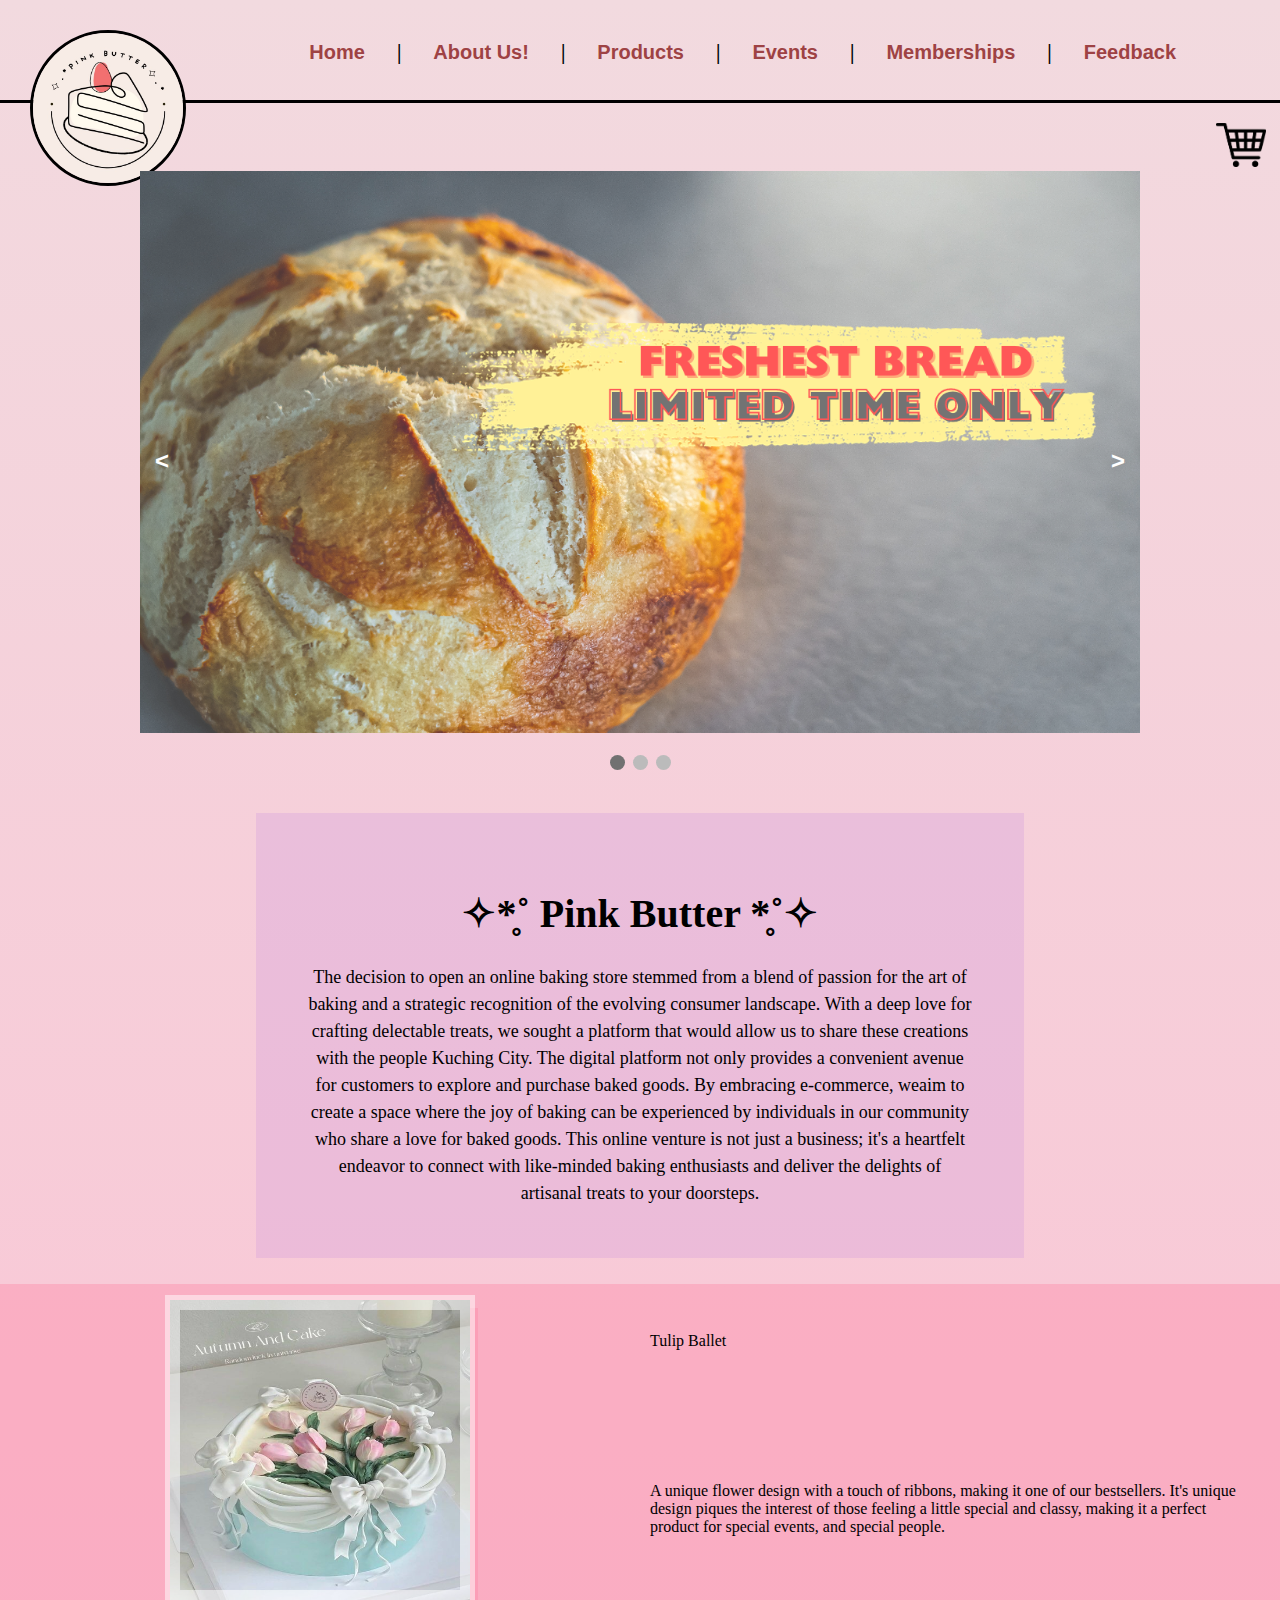
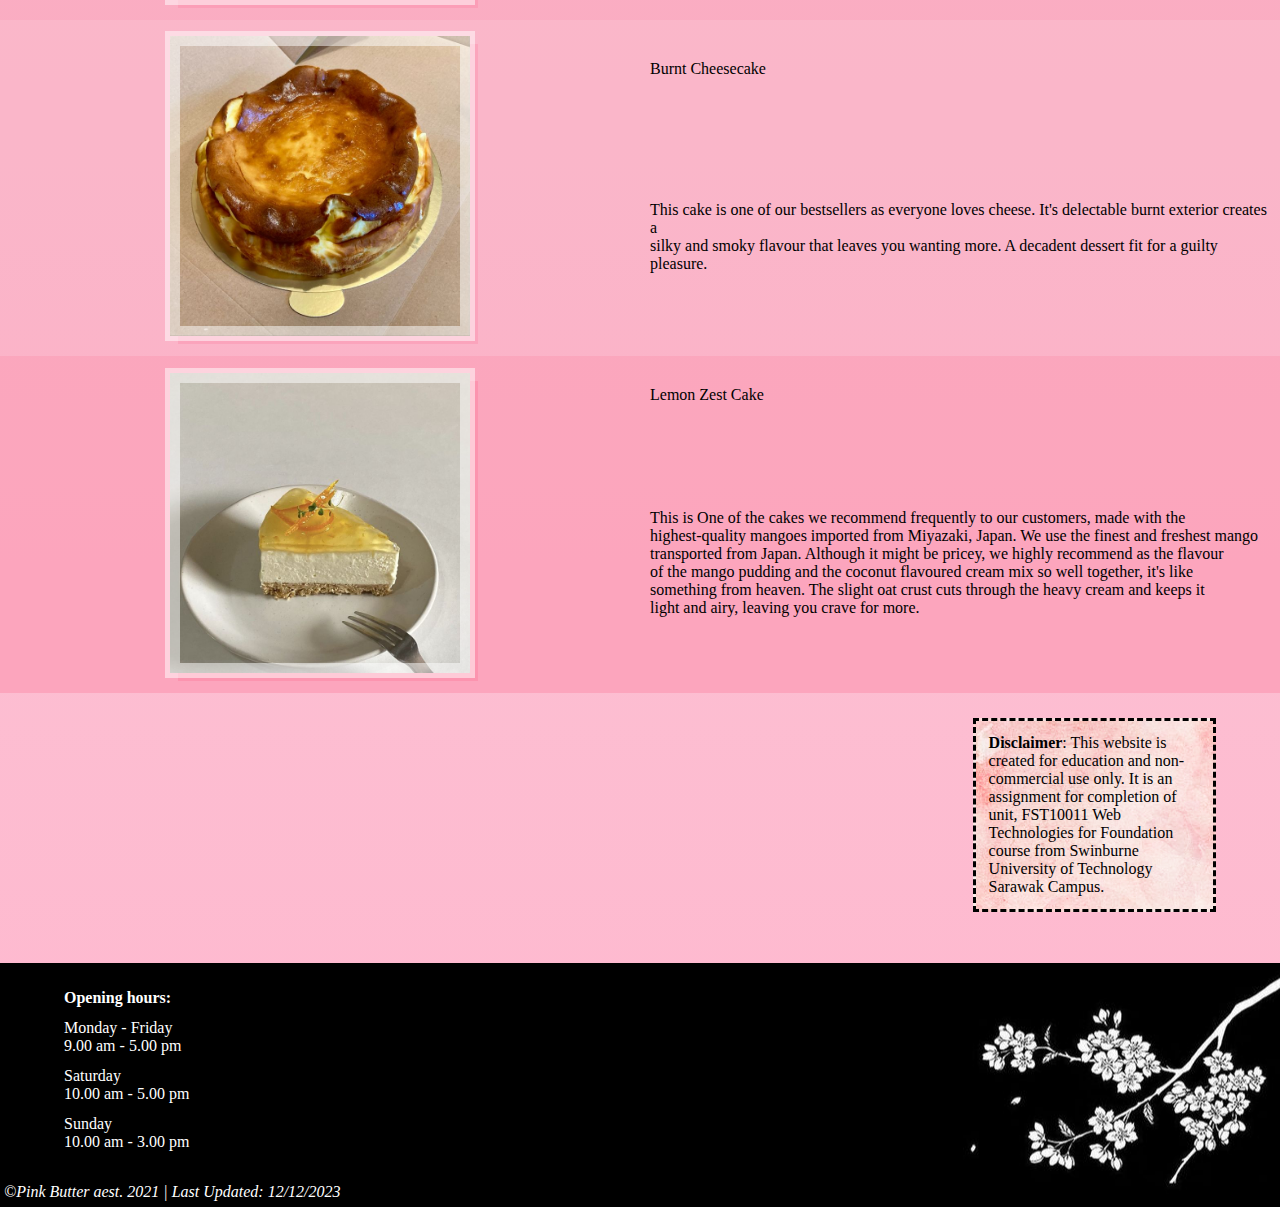
<file: index.html>
<!DOCTYPE html>
<html lang="en">

<head>
	<title>Home - Pink Butter</title>
	<meta charset="utf-8">
	<meta name="author" content="Daniel Sie, Michael Wong, Clarice Shim, Crystal Ong">
	<meta name="description" content="Pink Butter">
	<meta name="keywords" content="Pink, Butter">
	
	<link rel="stylesheet" type="text/css" href="style.css">
</head>

<!--Start of Body-->
<body>
	<!--Start of Header-->
	<header>
		<div class="container">
			<img src="images/logo.jpeg" alt="Pink Butter" title="Pink Butter">
			<!--Start of Navbar-->
			<nav class="navbar">
				<ul class="navlinks">
					<li class="navlink"><a href="index.html" target="_self">Home</a></li>
					<li>|</li>
					<li class="navlink menu"><a href=" " target="_self">About Us!</a>
					<ul class="dropdown">
						<li><a href="aboutus.html" target="_self">OUR STORY</a></li>
						<li><a href="pinkcontact.html" target="_self">LOCATION</a></li>
						<li><a href="careers.html" target="_self">CAREERS</a></li>
					</ul>
					</li>
					<li>|</li>
					<li class="navlink menu"><a href=" " target="_self">Products</a>
					<ul class="dropdown">
						<li><a href="BAKERY_COLLECTION.html" target="_self">BAKERY COLLECTIONS</a></li>
						<li><a href="CAKE_COLLECTION.html" target="_self">CAKES COLLECTIONS</a></li>
						<li><a href="PASTRIES_COLLECTION.html" target="_self">PATISSERIE COLLECTIONS</a></li>
						<li><a href="DRINKS_COLLECTION.html" target="_self">DRINKS COLLECTIONS</a></li>
					</ul>
					</li>
					<li>|</li>
					<li class="navlink"><a href="news_and_events.html" target="_self">Events</a></li>
					<li>|</li>
                    <li class="navlink"><a href="membership.html" target="_self">Memberships</a></li>
					<li>|</li>
					<li class="navlink"><a href="feedback.html" target="_self">Feedback</a></li>
				</ul>
			</nav>
			<!--End of Navbar-->
		</div>
	</header>
	<!--End of Header-->
	
	<!--Start of Article-->
	<article>
		<a href="order.html" target="_self"><img class="cart" src="images/cart.png" alt="order"></a>
		<!--Start of Slideshow-->
	
		<!-- These images were taken from https://www.canva.com/ -->

		<div class="index_slideshow_container">
			<div class="mySlides fade">
			  	<img class="index_posters" src="images/poster1.png" alt="poster1">
			</div>
			<div class="mySlides fade">
			  	<img class="index_posters" src="images/poster2.png" alt="poster2">
			</div>
			<div class="mySlides fade">
				<img class="index_posters" src="images/poster3.png" alt="poster3">
			</div>

			<a class="index_prev" onclick="plusSlides(-1)">&lt;</a>
			<a class="index_next" onclick="plusSlides(1)">&gt;</a>
		</div>
		<br>
			
		<div style="text-align:center">
			<span class="index_dot" onclick="currentSlide(1)"></span> 
			<span class="index_dot" onclick="currentSlide(2)"></span> 
			<span class="index_dot" onclick="currentSlide(3)"></span> 
		</div>
		<!--End of Slideshow-->
		<div class="index_purpose">
		<h1 class="index_h1">✧*̥˚ Pink Butter *̥˚✧</h1>
		<p>
			The decision to open an online baking store stemmed from a blend of passion for the art of baking 
			and a strategic recognition of the evolving consumer landscape. With a deep love for crafting delectable treats, 
			we sought a platform that would allow us to share these creations with the people Kuching City. The digital 
			platform not only provides a convenient avenue for customers to explore and purchase baked goods. By embracing e-commerce, weaim to 
			create a space where the joy of baking can be experienced by individuals in our community who share a love for baked goods. This online 
			venture is not just a business; it's a heartfelt endeavor to connect with like-minded baking enthusiasts and deliver the delights of 
			artisanal treats to your doorsteps.
		</p>
		</div>
		<!--Start of Recommended Foods-->
		<!-- These images were taken from https://www.pinterest.com/ -->

		<table class="index_table">
			<tr class="index_tr1">
				<td rowspan="2">
					<img class="index_img1" src="images/flower_cake.jpeg" alt="Product_index#1" width="300" height="300">
				</td>
				<td class="index_name">Tulip Ballet</td>
			</tr>
			<tr class="index_tr1">
				<td class="index_desc">A unique flower design with a touch of ribbons, making it one of our bestsellers. It's unique <br>design piques the interest of those feeling a little special and classy, making it a perfect <br>product for special events, and special people.</td>
			</tr>
			<tr class="index_tr2">
				<td rowspan="2">			
					<img class="index_img2" src="images/burnt_cheesecake.jpeg" alt="Product_index#2" width="300" height="300">
				</td>
				<td class="index_name">Burnt Cheesecake</td>
			</tr>
			<tr class="index_tr2">
				<td class="index_desc">This cake is one of our bestsellers as everyone loves cheese. It's delectable burnt exterior creates a <br>silky and smoky flavour that leaves you wanting more. A decadent dessert fit for a guilty pleasure.</td>
			</tr>
			<tr class="index_tr3">
				<td rowspan="2">
					<img class="index_img3" src="images/manga_cake.jpeg" alt="Product_index#3" width="300" height="300">
				</td>
				<td class="index_name">Lemon Zest Cake</td>
			</tr>
			<tr class="index_tr3">
				<td class="index_desc">This is One of the cakes we recommend frequently to our customers, made with the <br>highest-quality mangoes imported from Miyazaki, Japan. We use the finest and freshest mango <br>transported from Japan. Although it might be pricey, we highly recommend as the flavour <br>of the mango pudding and the coconut flavoured cream mix so well together, it's like <br>something from heaven. The slight oat crust cuts through the heavy cream and keeps it <br>light and airy, leaving you crave for more.</td>
			</tr>
		</table>
		<!--End of Recommended Foods-->
		<p class="index_disclaimer"><span class="index_dis">Disclaimer</span>: This website is created for education and non-commercial use only. It is an assignment for completion of unit, FST10011 Web Technologies for Foundation course from Swinburne University of Technology Sarawak Campus.</p>
		
	</article>
	<!--End of Article-->
	
	<!--Start of Footer-->
	<footer>
		<p class="time"><strong>Opening hours:</strong></p>
		<p class="day">Monday - Friday</p>
		<p class="time">9.00 am - 5.00 pm</p>
		<p class="day">Saturday</p>
		<p class="time">10.00 am - 5.00 pm</p>
		<p class="day">Sunday</p>
		<p class="time">10.00 am - 3.00 pm</p>
		<address><a href="aboutus.html">&copy;Pink Butter</a> aest. 2021 | Last Updated: 12/12/2023</address>
		<button onclick="topFunction()" id="myBtn" title="Go to top">🔝</button>
	</footer>
	<!--End of Footer-->
	<script src="back_to_top.js"></script>
	<script src="slideshow.js"></script>
</body>
<!--End of Body-->
</html>
</file>
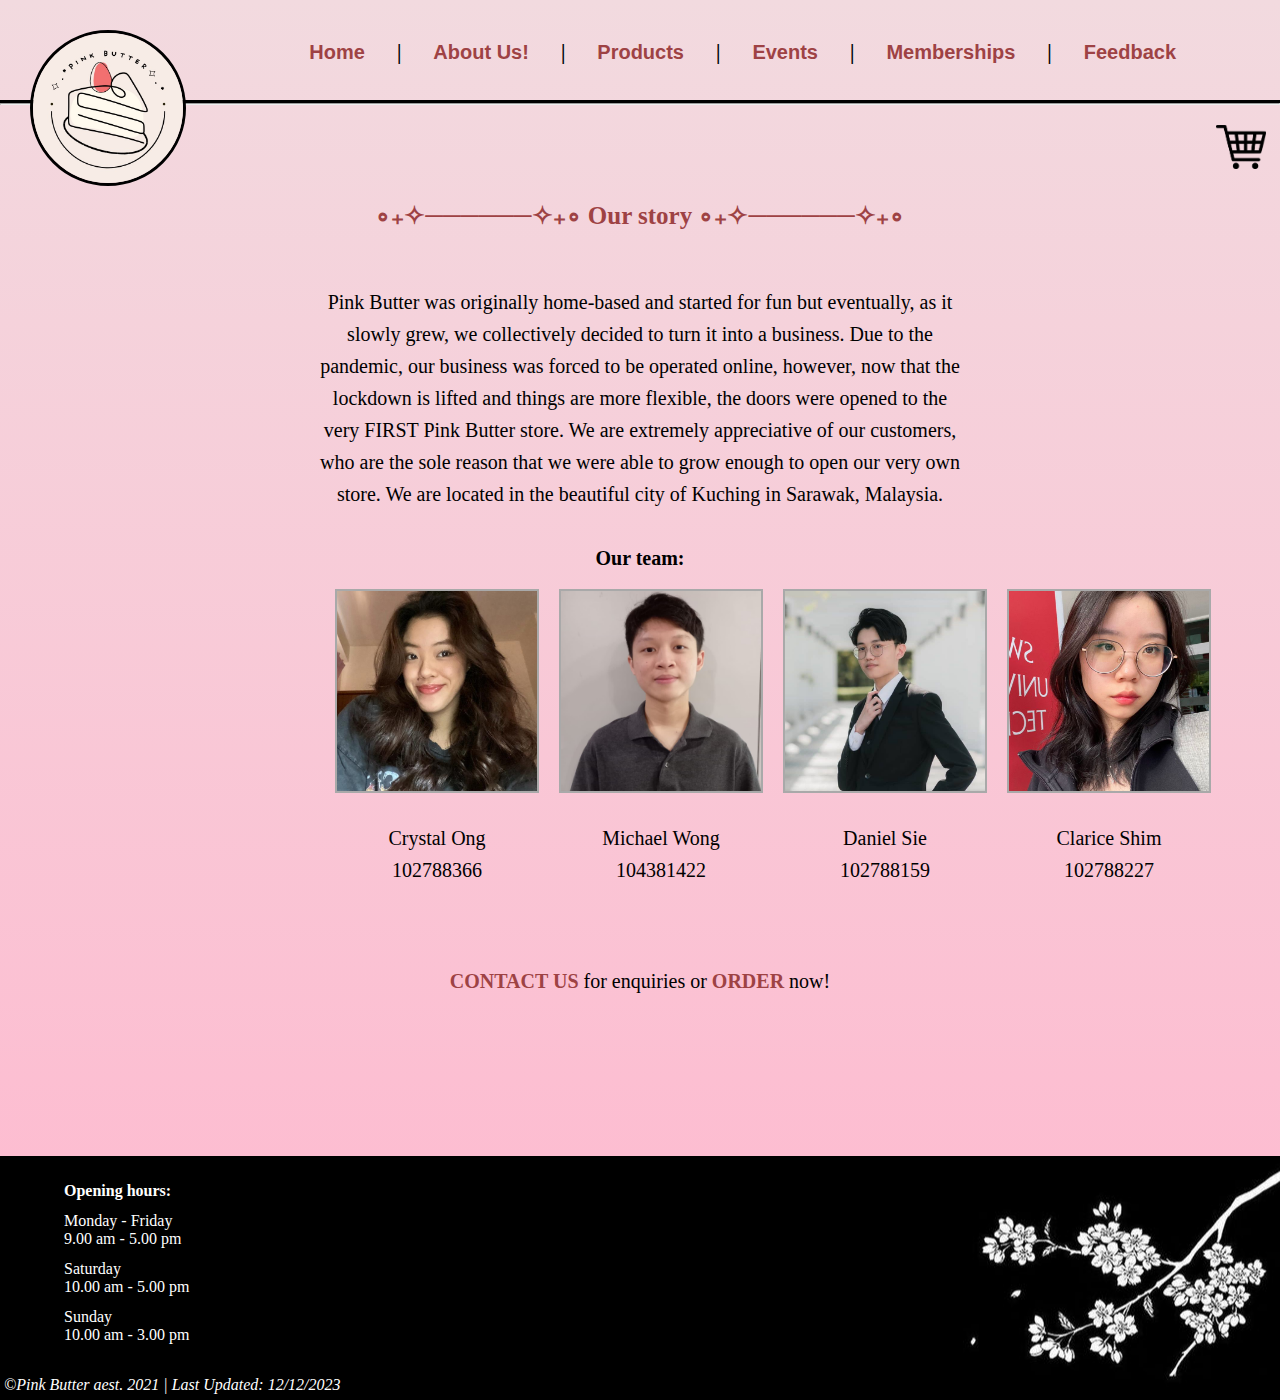
<file: aboutus.html>
<!DOCTYPE html>
	<html lang="en">
	
<!--Description: pink butter about us page-->
<!--Author: Crystal Ong-->
<!--Date: 10/10/2023-->
<!--Validated OK: 10/10/2023-->

<head>
		<meta charset="utf-8">
		<meta name="author" content="Crystal">
		<meta name="description" content="About Pink Butter">
		<meta name="keywords" content="Pink, butter, About, Us, Bakery, cakes">
	
		<link rel="stylesheet" type="text/css" href="style.css">

	<title>Our Story - Pink Butter</title>
		
</head>

<body>
	<header>
		
		
		<div class="container">
			<img src="images/logo.jpeg" alt="Pink Butter" title="Pink Butter">
			<!--Start of Navbar-->
			<nav class="navbar">
				<ul class="navlinks">
					<li class="navlink"><a href="index.html" target="_self">Home</a></li>
					<li>|</li>
					<li class="navlink menu"><a href=" " target="_self">About Us!</a>
					<ul class="dropdown">
						<li><a href="aboutus.html" target="_self">OUR STORY</a></li>
						<li><a href="pinkcontact.html" target="_self">LOCATION</a></li>
						<li><a href="careers.html" target="_self">CAREERS</a></li>
					</ul>
					</li>
					<li>|</li>
					<li class="navlink menu"><a href=" " target="_self">Products</a>
					<ul class="dropdown">
						<li><a href="BAKERY_COLLECTION.html" target="_self">BAKERY COLLECTIONS</a></li>
						<li><a href="CAKE_COLLECTION.html" target="_self">CAKES COLLECTIONS</a></li>
						<li><a href="PASTRIES_COLLECTION.html" target="_self">PATISSERIE COLLECTIONS</a></li>
						<li><a href="DRINKS_COLLECTION.html" target="_self">DRINKS COLLECTIONS</a></li>
					</ul>
					</li>
					<li>|</li>
					<li class="navlink"><a href="news_and_events.html" target="_self">Events</a></li>
					<li>|</li>
                    <li class="navlink"><a href="membership.html" target="_self">Memberships</a></li>
					<li>|</li>
					<li class="navlink"><a href="feedback.html" target="_self">Feedback</a></li>
				</ul>
			</nav>
			<!--End of Navbar-->
		</div>
					
		<hr>
	</header>
	
	<article>
		
			<a href="order.html" target="_self"><img class="cart" src="images/cart.png" alt="order"></a>
			
		<div class="aboutus_title">
			<p>𓆩⟡𓆪</p>
			<p>∘₊✧──────✧₊∘ Our story ∘₊✧──────✧₊∘</p>
			<br>
			<br>
		</div>
		
		<div class="aboutus_desc">
			<p>
				Pink Butter was originally home-based and started for fun but eventually, as it slowly grew, we collectively decided to turn it into a 
			business. Due to the pandemic, our business was forced to be operated online, however, now that the lockdown is lifted and things are more flexible, the doors were opened to the very FIRST Pink Butter store.
			We are extremely appreciative of our customers, who are the sole reason that we were able to grow enough to open our very own store.
			We are located in the beautiful city of Kuching in Sarawak, Malaysia.
			</p>
		
			<br>
			<p><strong>Our team: </strong><p>
		
		<table class="aboutus_table">
			<tr>
				<td><img src="images/crystal.jpg" alt="crystal" width=200 height=200></td>
				<td><img src="images/michael.jpg" alt="michael" width=200 height=200></td>
				<td><img src="images/daniel.jpg" alt="daniel" width=200 height=200></td>
				<td><img src="images/clarice.jpg" alt="clarice" width=200 height=200></td>
			</tr>
			
			<tr>
				<td>Crystal Ong <br>102788366</td>
				<td>Michael Wong<br>104381422</td>
				<td>Daniel Sie<br>102788159</td>
				<td>Clarice Shim<br>102788227</td>
			</tr>
		</table>
		
			
		
	
	<br>
	<br>
	
			<p class="aboutus_links">
			<a href="pinkcontact.html" target="_self">CONTACT US</a> for enquiries or <a href="order.html" target="_self">ORDER</a> now!
			</p>
		</div>
		
	<br>
	<br>
	<br>
	<br>
	<br>
	<br>
	
	</article>
	
		

<!--Start of Footer-->
<footer>
	<p class="time"><strong>Opening hours:</strong></p>
	<p class="day">Monday - Friday</p>
	<p class="time">9.00 am - 5.00 pm</p>
	<p class="day">Saturday</p>
	<p class="time">10.00 am - 5.00 pm</p>
	<p class="day">Sunday</p>
	<p class="time">10.00 am - 3.00 pm</p>
	<address><a href="aboutus.html">&copy;Pink Butter</a> aest. 2021 | Last Updated: 12/12/2023</address>
	<button onclick="topFunction()" id="myBtn" title="Go to top">🔝</button>
</footer>
<!--End of Footer-->
<script src="back_to_top.js"></script>
<script src="slideshow.js"></script>	 
</body>
	
</html>
</file>
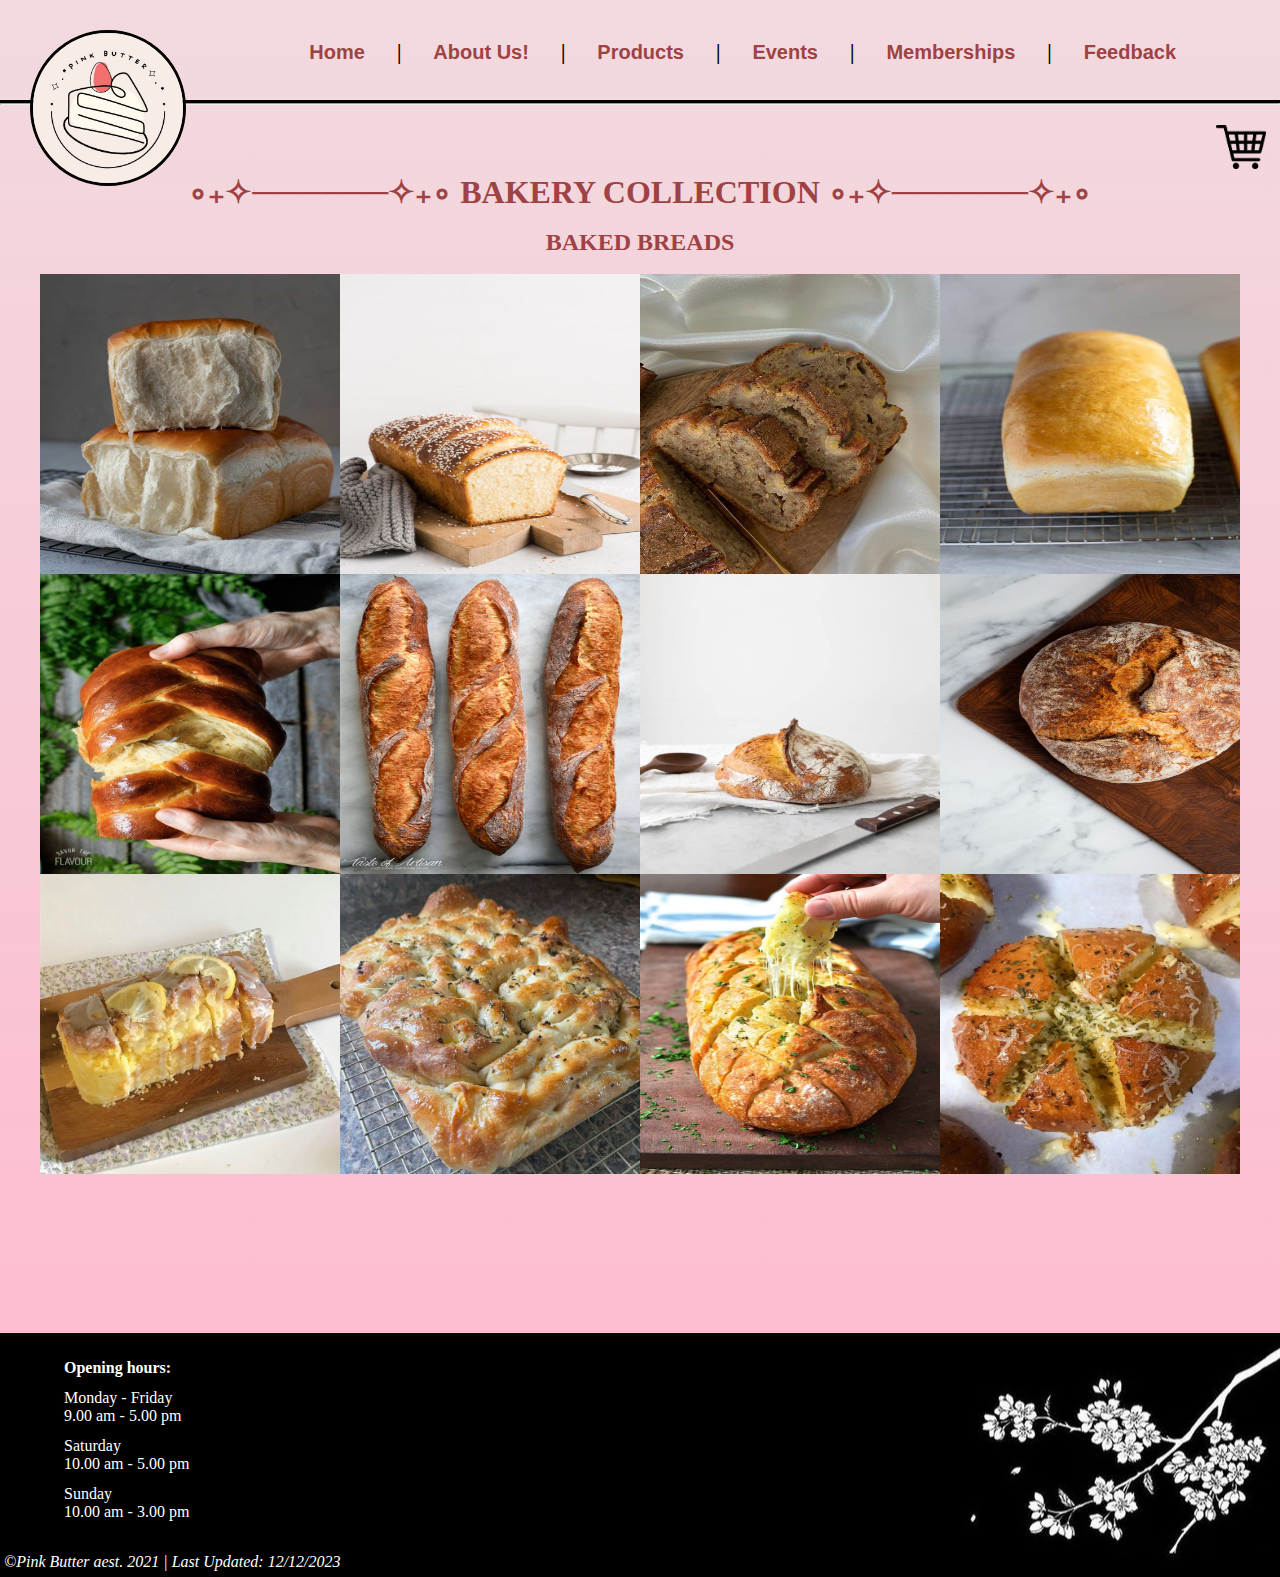
<file: BAKERY_COLLECTION.html>
<!DOCTYPE html>
<html lang="en">

<head>
    <title>Bakery Collection - Pink Butter</title>
    <meta charset="utf-8">
    <meta name="author" content="Clarice Shim">
	<meta name="description" content="Bakery Collection">
	<meta name="keywords" content="bake, bread">

    <link rel="stylesheet" type="text/css" href="style.css">
</head>

<body>
	<header>
		<div class="container">
			<img src="images/logo.jpeg" alt="Pink Butter" title="Pink Butter">
			<!--Start of Navbar-->
            <nav class="navbar">
				<ul class="navlinks">
					<li class="navlink"><a href="index.html" target="_self">Home</a></li>
					<li>|</li>
					<li class="navlink menu"><a href=" " target="_self">About Us!</a>
					<ul class="dropdown">
						<li><a href="aboutus.html" target="_self">OUR STORY</a></li>
						<li><a href="pinkcontact.html" target="_self">LOCATION</a></li>
						<li><a href="careers.html" target="_self">CAREERS</a></li>
					</ul>
					</li>
					<li>|</li>
					<li class="navlink menu"><a href=" " target="_self">Products</a>
					<ul class="dropdown">
						<li><a href="BAKERY_COLLECTION.html" target="_self">BAKERY COLLECTIONS</a></li>
						<li><a href="CAKE_COLLECTION.html" target="_self">CAKES COLLECTIONS</a></li>
						<li><a href="PASTRIES_COLLECTION.html" target="_self">PATISSERIE COLLECTIONS</a></li>
						<li><a href="DRINKS_COLLECTION.html" target="_self">DRINKS COLLECTIONS</a></li>
					</ul>
					</li>
					<li>|</li>
					<li class="navlink"><a href="news_and_events.html" target="_self">Events</a></li>
					<li>|</li>
                    <li class="navlink"><a href="membership.html" target="_self">Memberships</a></li>
					<li>|</li>
					<li class="navlink"><a href="feedback.html" target="_self">Feedback</a></li>
				</ul>
			</nav>
			<!--End of Navbar-->
		</div>
	</header>
<hr>

<!-- All images are taken from Pinterest -->

    <article>
        <a href="order.html" target="_self"><img class="cart" src="images/cart.png" alt="order"></a>
        <h1 class="product_header">∘₊✧──────✧₊∘ BAKERY COLLECTION ∘₊✧──────✧₊∘</h1>
        <br>
        <h2 class="product_header">𓆩⟡𓆪 BAKED BREADS 𓆩⟡𓆪</h2>
        <br>
	<!-- These images were taken from https://www.pinterest.com/ -->

        <table class="products">
            <tr class="product_container">
                <td class="product_image"><img src="images/Milk_Bread.jpeg" alt="Milk_Bread" width="300" height="300">
                <div class="product_content">
                    <h2>Milk Bread</h2>
                    <p >RM9.30</p>
                </div>
                </td>
                <td class="product_image"><img src="images/French_Brioche_Loaf.jpeg" alt="Brioche_Bread" width="300" height="300">
                <div class="product_content">
                    <h2 >French Brioche</h2>
                    <p >RM37.00</p>
                </div>
                </td>
                <td class="product_image"><img src="images/Banana_Bread_2.0.jpeg" alt="Banana_Bread" width="300" height="300">
                <div class="product_content">
                    <h2 >Banana Bread</h2>
                    <p >RM45.00</p>
                </div>
                </td>
                <td class="product_image"><img src="images/White_Bread.jpeg" alt="White_Bread" width="300" height="300">
                <div class="product_content">
                    <h2 >White Bread</h2>
                    <p >RM3.30</p>
                </div>
                </td>
            </tr>

            <tr class="product_container">
                <td class="product_image"><img src="images/Challah_Bread.jpeg" alt="Challah_Bread" width="300" height="300">
                <div class="product_content">
                    <h2 >Challah Bread</h2>
                    <p >RM55.90</p>
                </div>
                </td>
                <td class="product_image"><img src="images/Baguette.jpeg" alt="Baguette" width="300" height="300">
                <div class="product_content">
                    <h2 >Baguette</h2>
                    <p >RM4.90</p>
                </div>
                </td>
                <td class="product_image"><img src="images/Semolina_Bread.jpeg" alt="Semolina_Bread" width="300" height="300">
                <div class="product_content">
                    <h2 >Semolina Bread</h2>
                    <p >RM6.50</p>
                </div>
                </td>
                <td class="product_image"><img src="images/Rye_Bread.jpeg" alt="Rye_Bread" width="300" height="300">
                <div class="product_content">
                    <h2 >Rye Bread</h2>
                    <p >RM35.00</p>
                </div>
                </td>
            </tr>

            <tr class="product_container">
                <td class="product_image"><img src="images/Lemon_Bread.jpeg" alt="Lemon_Bread" width="300" height="300">
                <div class="product_content">
                    <h2 >Lemon Bread</h2>
                    <p >RM50.45</p>
                </div>
                </td>
                <td class="product_image"><img src="images/Focaccia.jpeg" alt="Plain Fociaccia" width="300" height="300">
                <div class="product_content">
                    <h2 >Focaccia Bread</h2>
                    <p >RM29.00</p>
                </div>
                </td>
                <td class="product_image"><img src="images/Garlic_Cheese_Pull-apart.jpeg" alt="Garlic_Cheese_Pull-apart" width="300" height="300">
                <div class="product_content">
                    <h2 >Garlic Cheese Pull-apart</h2>
                    <p >RM25.25</p>
                </div>
                </td>
                <td class="product_image"><img src="images/Cream_Cheese_Garlic_Bread.jpeg" alt="Cream_Cheese_Garlic_Bread" width="300" height="300">
                <div class="product_content">
                    <h2 >Garlic Cream Cheese</h2>
                    <p >RM25.25</p>
                </div>
                </td>
            </tr>
        </table>
    </article>

    <br>
    <br>
    <br>
    <br>
    <br>
    <br>
    <!--Start of Footer-->

	<footer>
		<p class="time"><strong>Opening hours:</strong></p>
		<p class="day">Monday - Friday</p>
		<p class="time">9.00 am - 5.00 pm</p>
		<p class="day">Saturday</p>
		<p class="time">10.00 am - 5.00 pm</p>
		<p class="day">Sunday</p>
		<p class="time">10.00 am - 3.00 pm</p>
		<address><a href="aboutus.html">&copy;Pink Butter</a> aest. 2021 | Last Updated: 12/12/2023</address>
		<button onclick="topFunction()" id="myBtn" title="Go to top">🔝</button>
	</footer>
	<!--End of Footer-->
	<script src="back_to_top.js"></script>
	<script src="slideshow.js"></script>

</body>
</html>
</file>
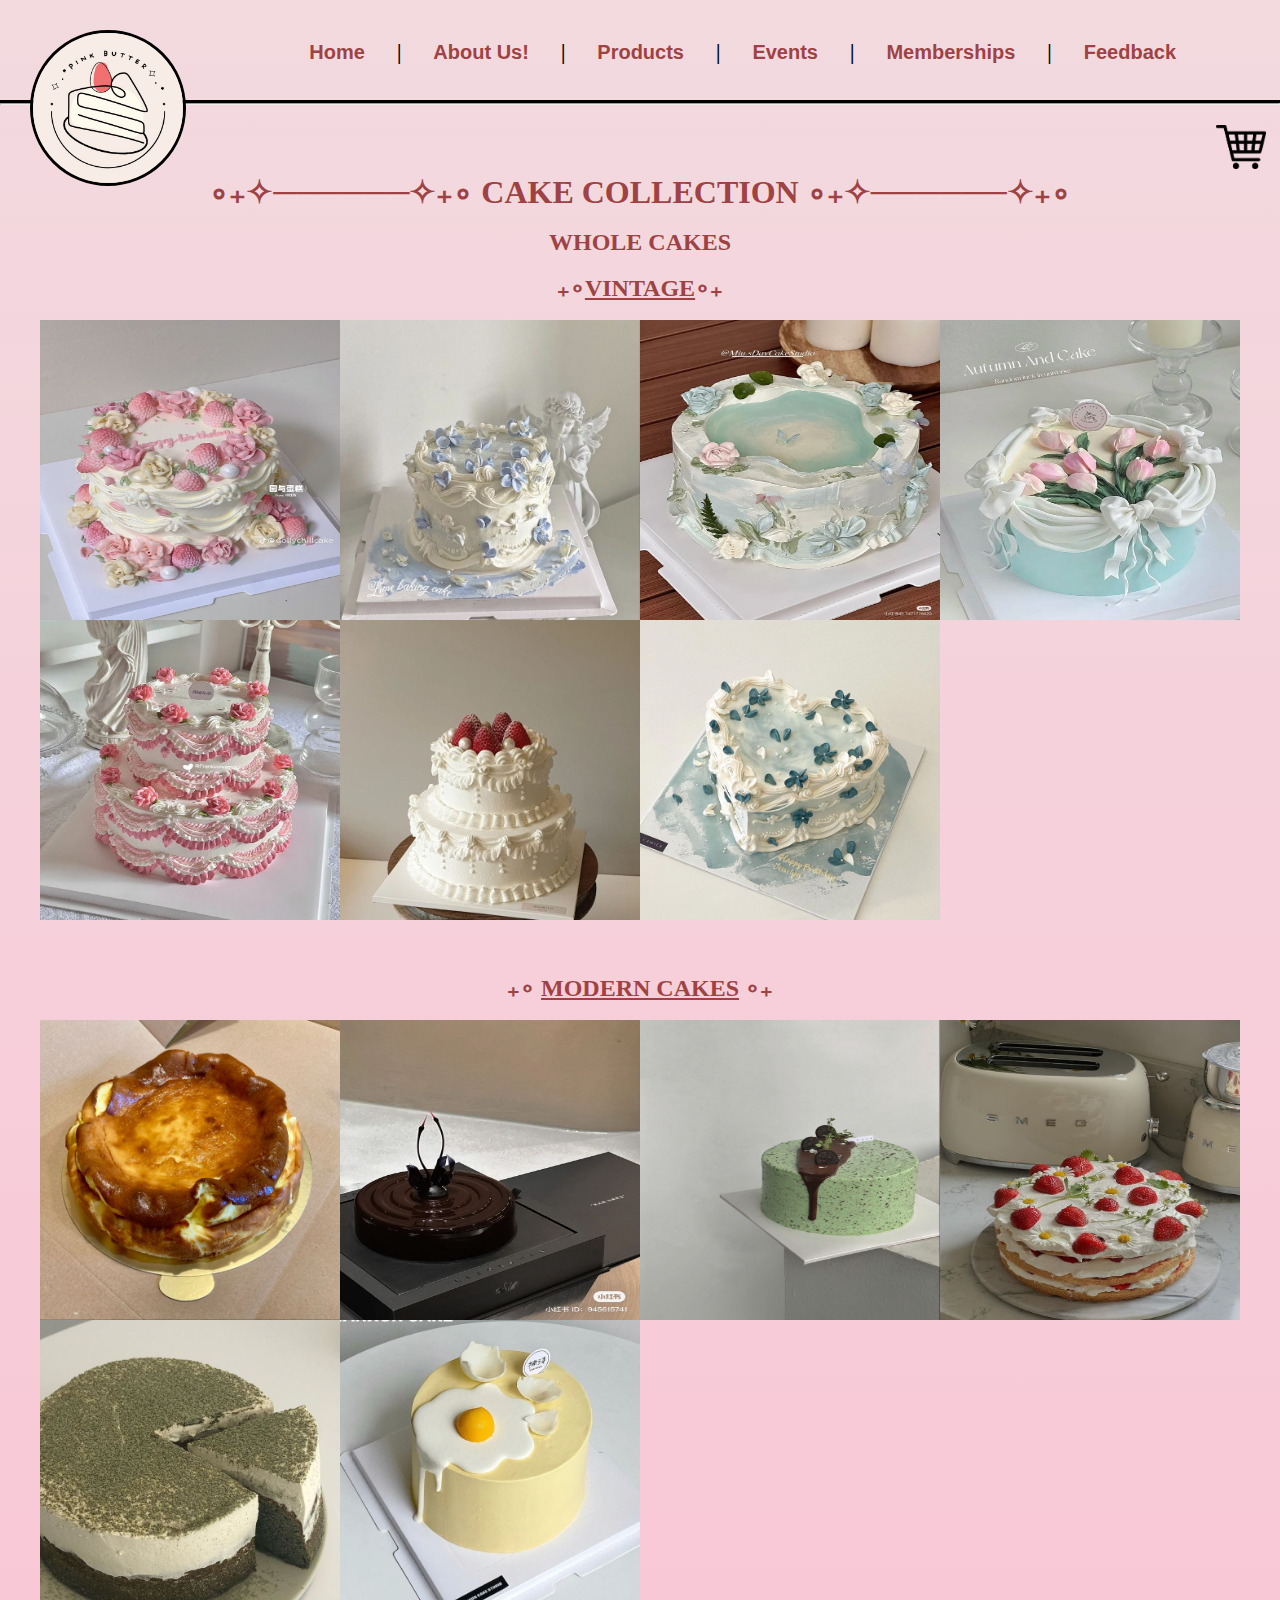
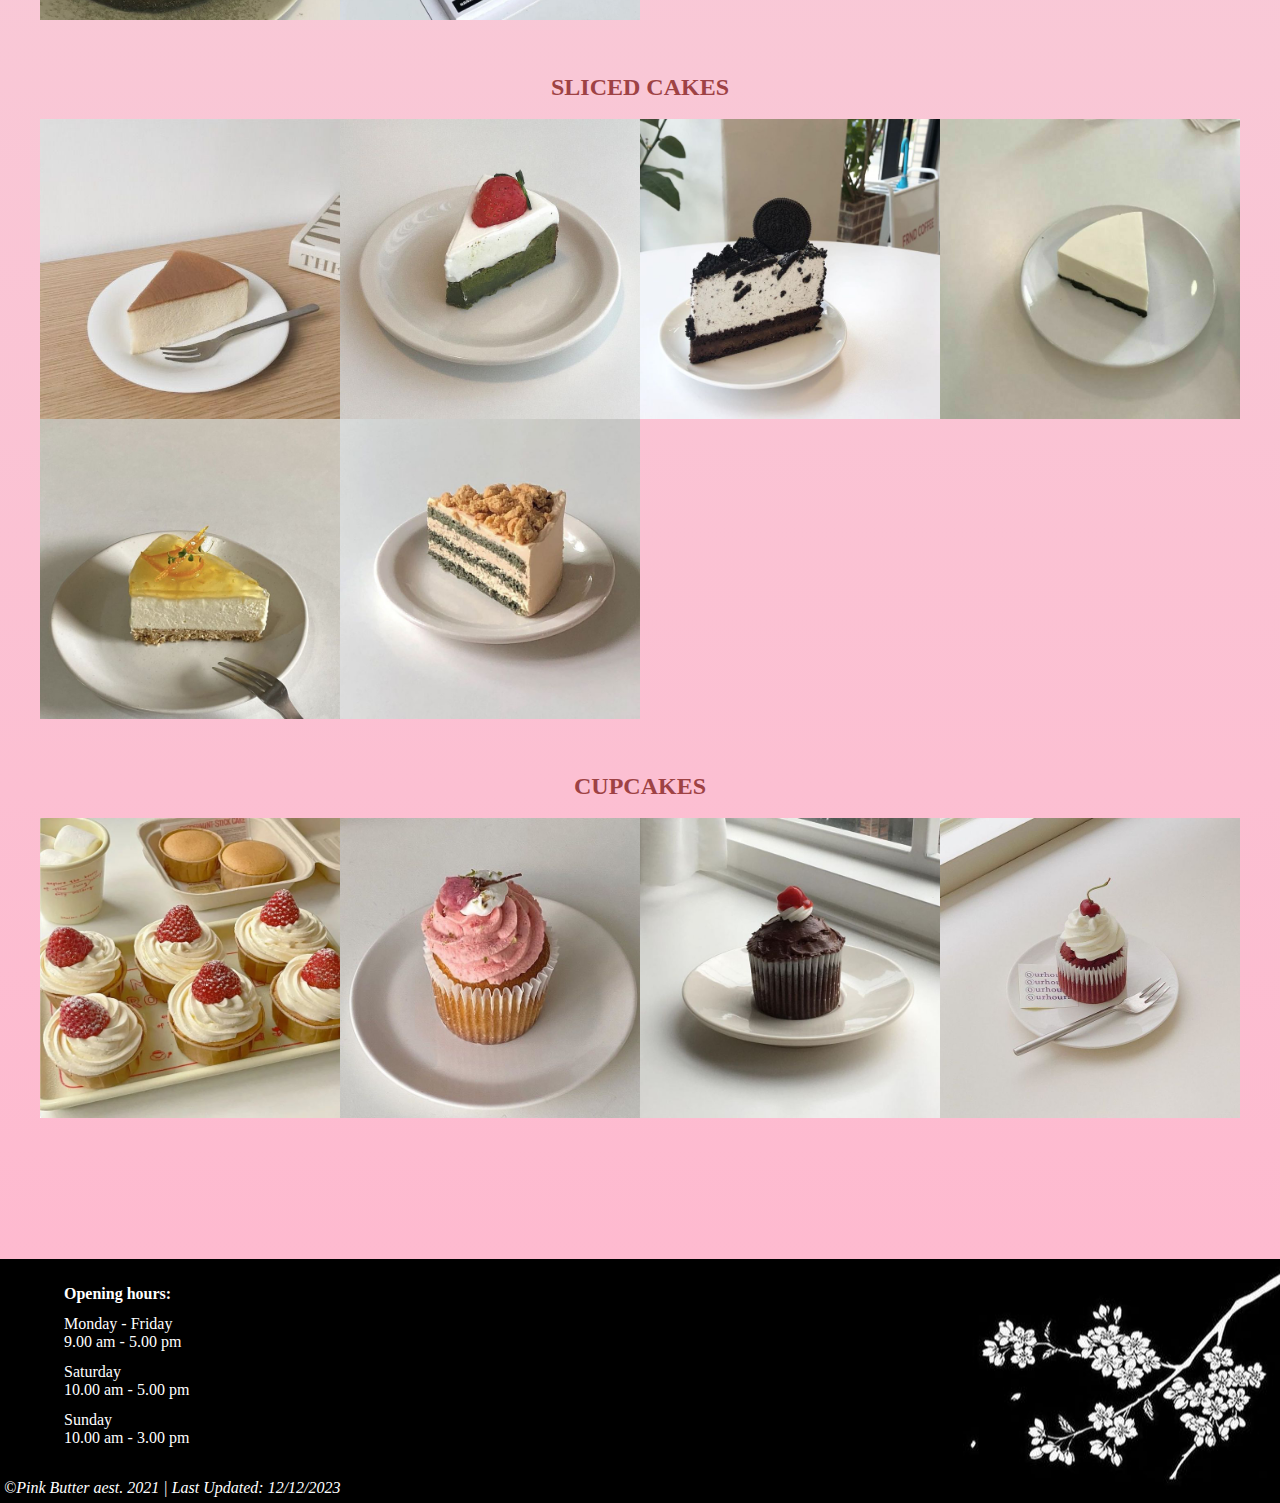
<file: CAKE_COLLECTION.html>
<!DOCTYPE html>
<html lang="en">

<head>
    <title>Cake Collection - Pink Butter</title>
    <meta charset="utf-8">
    <meta name="author" content="Clarice Shim">
	<meta name="description" content="Cake Collection">
	<meta name="keywords" content="slice, whole, cake">

    <link rel="stylesheet" type="text/css" href="style.css">
</head>

<body>
	<header>
		<div class="container">
			<img src="images/logo.jpeg" alt="Pink Butter" title="Pink Butter">
			<!--Start of Navbar-->
            <nav class="navbar">
				<ul class="navlinks">
					<li class="navlink"><a href="index.html" target="_self">Home</a></li>
					<li>|</li>
					<li class="navlink menu"><a href=" " target="_self">About Us!</a>
					<ul class="dropdown">
						<li><a href="aboutus.html" target="_self">OUR STORY</a></li>
						<li><a href="pinkcontact.html" target="_self">LOCATION</a></li>
						<li><a href="careers.html" target="_self">CAREERS</a></li>
					</ul>
					</li>
					<li>|</li>
					<li class="navlink menu"><a href=" " target="_self">Products</a>
					<ul class="dropdown">
						<li><a href="BAKERY_COLLECTION.html" target="_self">BAKERY COLLECTIONS</a></li>
						<li><a href="CAKE_COLLECTION.html" target="_self">CAKES COLLECTIONS</a></li>
						<li><a href="PASTRIES_COLLECTION.html" target="_self">PATISSERIE COLLECTIONS</a></li>
						<li><a href="DRINKS_COLLECTION.html" target="_self">DRINKS COLLECTIONS</a></li>
					</ul>
					</li>
					<li>|</li>
					<li class="navlink"><a href="news_and_events.html" target="_self">Events</a></li>
					<li>|</li>
                    <li class="navlink"><a href="membership.html" target="_self">Memberships</a></li>
					<li>|</li>
					<li class="navlink"><a href="feedback.html" target="_self">Feedback</a></li>
				</ul>
			</nav>
			<!--End of Navbar-->
		</div>
	</header>


    <hr>
    <article>
        <a href="order.html" target="_self"><img class="cart" src="images/cart.png" alt="order"></a>
        <h1 class="product_header">∘₊✧──────✧₊∘ CAKE COLLECTION ∘₊✧──────✧₊∘</h1> 

        <br>
        <h2 class="product_header">𓆩⟡𓆪 WHOLE CAKES 𓆩⟡𓆪</h2>
        <br>
        <h2 class="product_header">₊∘<u>VINTAGE</u>∘₊</h2>
        <br>

	<!-- These images were taken from https://www.pinterest.com/ -->

	<table class="products">
            <tr class="product_container">
                <td class="product_image"><img src="images/vintage4.jpeg" alt="Pink_Strawberry_Cake" width="300" height="300">
                <div class="product_content">
                    <h2>Pink Strawberry Ball</h2>
                    <p>RM250.00</p>
                </div>
                </td>
                <td class="product_image"><img src="images/vintage5.jpeg" alt="Blue_Petals_White_Cake" width="300" height="300">
                <div class="product_content">
                    <h2>Blue Petals Cake</h2>
                    <p>RM250.00</p>
                </div>
                </td>
                <td class="product_image"><img src="images/vintage_pic4.jpeg" alt="Lake_Cake" width="300" height="300">
                <div class="product_content">
                    <h2>Swan Lake Dream</h2>
                    <p>RM250.00</p>
                </div>
                </td>
                <td class="product_image"><img src="images/vintage_pic1.jpeg" alt="vintage_1" width="300" height="300">
                <div class="product_content">
                    <h2>Tulip Ballet</h2>
                    <p>RM250.00</p>
                </div>
                </td>
            </tr>
                
            <tr class="product_container">
                <td class="product_image"><img src="images/vintage_b.jpeg" alt="Pink_Flower_Two" width="300" height="300">
                <div class="product_content">
                    <h2>Pink Princess Cake</h2>
                    <p>RM399.99</p>
                </div>
                </td>
                <td class="product_image"><img src="images/vintage_g.jpeg" alt="Strawberry_Double" width="300" height="300">
                <div class="product_content">
                    <h2>Vintage Strawberry Cake</h2>
                    <p>RM399.99</p>
                </div></td>
                <td class="product_image"><img src="images/heart_cake1.jpeg" alt="Blue_Petal_Heart_Cake" width="300" height="300">
                <div class="product_content">
                    <h2>Petal Heart Cake</h2>
                    <p>RM250.00</p>
                </div>
                </td>
        </table>

        <br>
        <br>
        <br>
        <h2 class="product_header">₊∘ <u>MODERN CAKES</u> ∘₊</h2>
        <br>

        <table class="products">
        <tr class="product_container">
            <td class="product_image"><img src="images/burnt_cheesecake.jpeg" alt="Burnt_Cheesecake" width="300" height="300">
            <div class="product_content">
                <h2>Burnt Cheesecake</h2>
                <p>RM250.00</p>
            </div>
            </td>
            <td class="product_image"><img src="images/choc_mouse.jpeg" alt="Chocolate_Mouse_Cake" width="300" height="300">
            <div class="product_content">
                <h2>Chocolate Mousse</h2>
                <p>RM250.00</p>
            </div>
            </td>
            <td class="product_image"><img src="images/mint_choc_cake.jpeg" alt="Mint_Chocolate_Cake" width="300" height="300">
            <div class="product_content">
                <h2>Mint Chocolate Cake</h2>
                <p>RM250.00</p>
            </div>
            </td>
            <td class="product_image"><img src="images/strawberry_cake.jpeg" alt="Strawberry_Sponge_Cake" width="300" height="300">
            <div class="product_content">
                <h2>Strawberry Sponge Cake</h2>
                <p>RM250.00</p>
            </div>
            </td>
        </tr>

        <tr class="product_container">
            <td class="product_image"><img src="images/matcha_cake.jpeg" alt="Matcha_Cheesecake" width="300" height="300">
            <div class="product_content">
                <h2>Matcha Cheesecake</h2>
                <p>RM250.00</p>
            </div>
            </td>
            <td class="product_image"><img src="images/egg_cake.jpeg" alt="Cheese_Egg_Cake" width="300" height="300">
            <div class="product_content">
                <h2>Egg Cream Cheesecake</h2>
                <p>RM250.00</p>
            </div>
            </td>
        </tr>
        </table>

    <br>
    <br>
    <br>
    <h2 class="product_header">𓆩⟡𓆪 SLICED CAKES 𓆩⟡𓆪</h2>
    <br>

    <table class="products">
        <tr class="product_container">
            <td class="product_image"><img src="images/cheesecake.jpeg" alt="Cheesecake" width="300" height="300">
            <div class="product_content">
                <h2>Cheesecake Slice</h2>
                <p>RM29.00</p>
            </div>
            </td>
            <td class="product_image"><img src="images/matcha_slice.jpeg" alt="Matcha_Cake" width="300" height="300">
            <div class="product_content">
                <h2>Matcha Cream Cheese Slice</h2>
                <p>RM29.00</p>
            </div>
            </td>
            <td class="product_image"><img src="images/oreo_slice.jpeg" alt="Oreo_Cake" width="300" height="300">
            <div class="product_content">
                <h2>Orea Cream Slice</h2>
                <p>RM29.00</p>
            </div>
            </td>
            <td class="product_image"><img src="images/oreo_cheese.jpeg" alt="Oreo_Cheesecake" width="300" height="300">
            <div class="product_content">
                <h2>Nonbake Cheesecake Slice</h2>
                <p>RM29.00</p>
            </div>    
            </td>
        </tr>

        <tr class="product_container">
            <td class="product_image"><img src="images/lemon_zest.jpeg" alt="Lemon_Cake" width="300" height="300">
            <div class="product_content">
                <h2>Lemon Zest Slice</h2>
                <p>RM29.00</p>
            </div>
            </td>
            <td class="product_image"><img src="images/holla.jpeg" alt="Crumb_Cake" width="300" height="300">
            <div class="product_content">
                <h2>Matcha Crumb Slice</h2>
                <p>RM29.00</p>
            </div>    
            </td>
        </tr>
    </table>

    <br>
    <br>
    <br>
    <h2 class="product_header">𓆩⟡𓆪 CUPCAKES 𓆩⟡𓆪</h2>
    <br>

    <table class="products">
    <tr class="product_container">
        <td class="product_image"><img src="images/strawberry.jpeg" alt="vanilla_cake" width="300" height="300">
        <div class="product_content">
            <h2>Vanilla Cupcakes (per piece)</h2>
            <p>RM15.00</p>
        </div>
        </td>
        <td class="product_image"><img src="images/strawberry_cupcake.jpeg" alt="strawberry_cupcake" width="300" height="300">
        <div class="product_content">
            <h2>Strawberry Cupcakes</h2>
            <p>RM15.00</p>
        </div>
        </td>
        <td class="product_image"><img src="images/choc_cupcake.jpeg" alt="chocolate_cupcake" width="300" height="300">
        <div class="product_content">
            <h2>Chocolate Cupcakes</h2>
            <p>RM15.00</p>
        </div>
        </td>
        <td class="product_image"><img src="images/velvet.jpeg" alt="velvet_cupcake" width="300" height="300">
        <div class="product_content">
            <h2>Red Velvet Cupcakes</h2>
            <p>RM15.00</p>
        </div>
        </td>
    </tr>
    </table>

    </article>

    <br>
    <br>
    <br>
    <br>
    <br>
    <!--Start of Footer-->

	<footer>
		<p class="time"><strong>Opening hours:</strong></p>
		<p class="day">Monday - Friday</p>
		<p class="time">9.00 am - 5.00 pm</p>
		<p class="day">Saturday</p>
		<p class="time">10.00 am - 5.00 pm</p>
		<p class="day">Sunday</p>
		<p class="time">10.00 am - 3.00 pm</p>
		<address><a href="aboutus.html">&copy;Pink Butter</a> aest. 2021 | Last Updated: 12/12/2023</address>
		<button onclick="topFunction()" id="myBtn" title="Go to top">🔝</button>
	</footer>
	<!--End of Footer-->
	<script src="back_to_top.js"></script>
	<script src="slideshow.js"></script>    

    </body>
    
    </html>
</file>
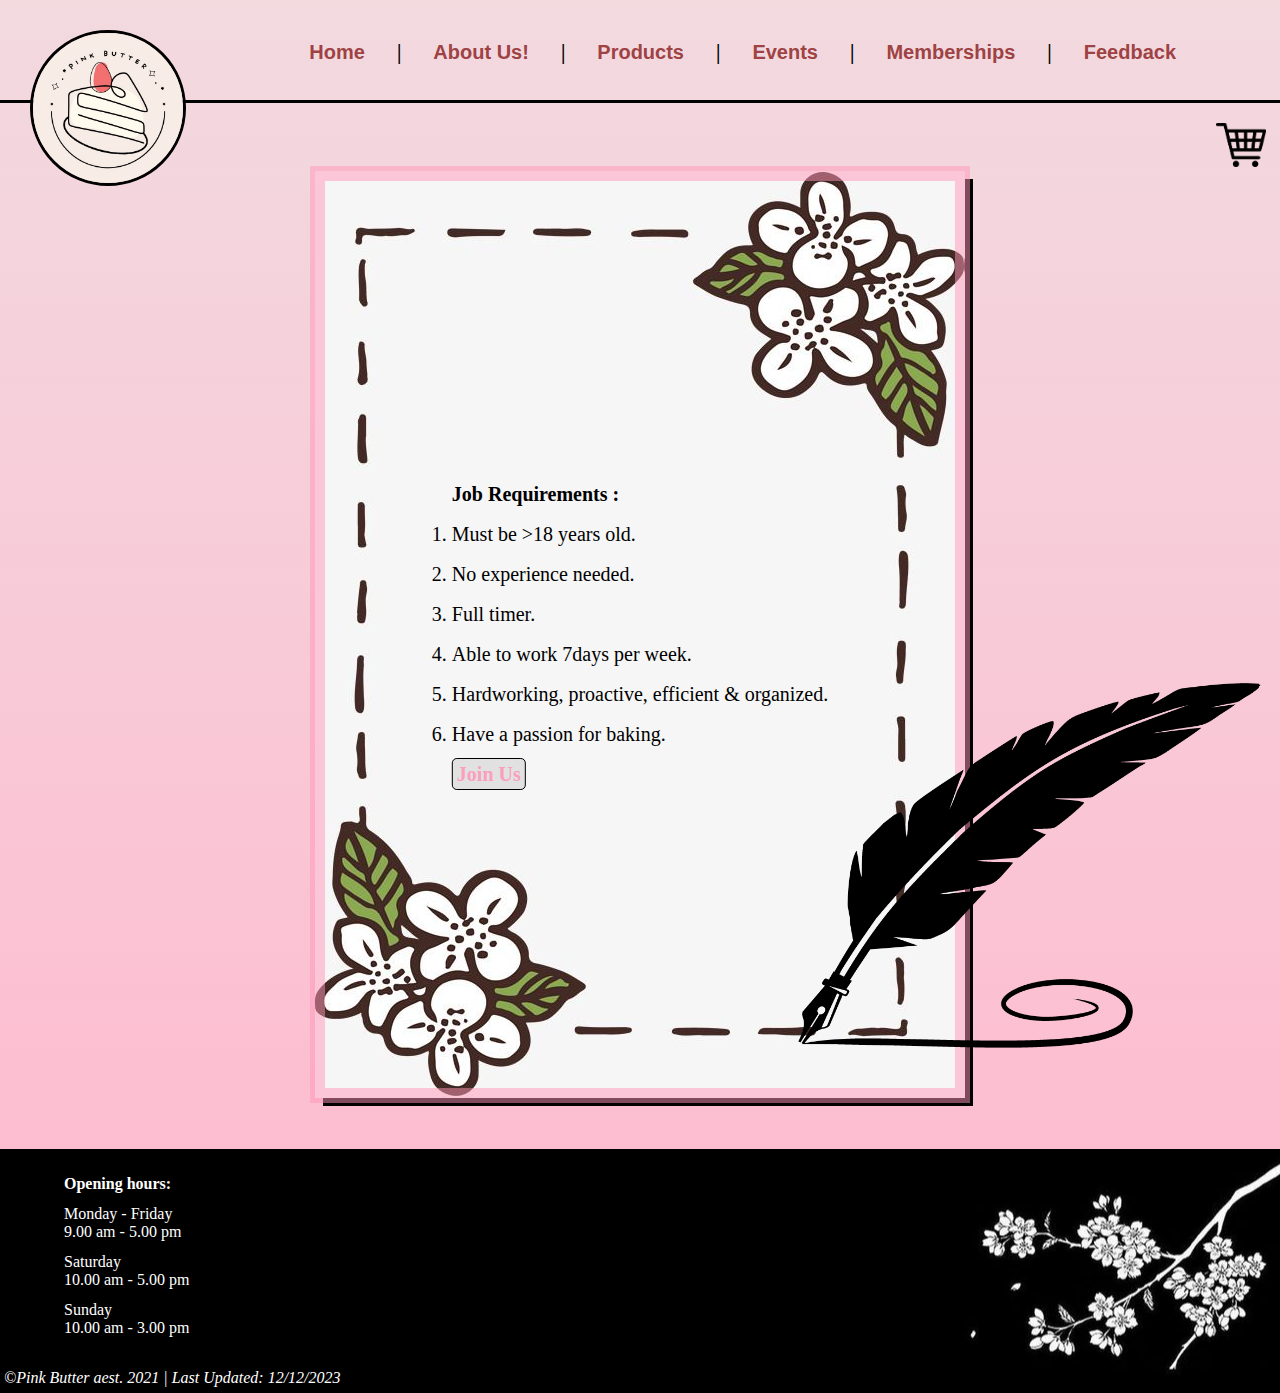
<file: careers.html>
<!DOCTYPE html>
<html lang="en">

<head>
	<title>Careers - Pink Butter</title>
	<meta charset="utf-8">
	<meta name="author" content="Daniel Sie, Michael Wong, Clarice Shim, Crystal Ong">
	<meta name="description" content="Pink Butter">
	<meta name="keywords" content="Pink, Butter">
	
	<link rel="stylesheet" type="text/css" href="style.css">
	
</head>
<!--Start of Body-->
<body>
	<!--Start of Header-->
	<header>
		<div class="container">
			<img src="images/logo.jpeg" alt="Pink Butter" title="Pink Butter">
			<!--Start of Navbar-->
			<nav class="navbar">
				<ul class="navlinks">
					<li class="navlink"><a href="index.html" target="_self">Home</a></li>
					<li>|</li>
					<li class="navlink menu"><a href=" " target="_self">About Us!</a>
					<ul class="dropdown">
						<li><a href="aboutus.html" target="_self">OUR STORY</a></li>
						<li><a href="pinkcontact.html" target="_self">LOCATION</a></li>
						<li><a href="careers.html" target="_self">CAREERS</a></li>
					</ul>
					</li>
					<li>|</li>
					<li class="navlink menu"><a href=" " target="_self">Products</a>
					<ul class="dropdown">
						<li><a href="BAKERY_COLLECTION.html" target="_self">BAKERY COLLECTIONS</a></li>
						<li><a href="CAKE_COLLECTION.html" target="_self">CAKES COLLECTIONS</a></li>
						<li><a href="PASTRIES_COLLECTION.html" target="_self">PATISSERIE COLLECTIONS</a></li>
						<li><a href="DRINKS_COLLECTION.html" target="_self">DRINKS COLLECTIONS</a></li>
					</ul>
					</li>
					<li>|</li>
					<li class="navlink"><a href="news_and_events.html" target="_self">Events</a></li>
					<li>|</li>
                    <li class="navlink"><a href="membership.html" target="_self">Memberships</a></li>
					<li>|</li>
					<li class="navlink"><a href="feedback.html" target="_self">Feedback</a></li>
				</ul>
			</nav>
			<!--End of Navbar-->
		</div>
	</header>
	<!--End of Header-->

	<!--Start of Article-->
	<article>
		<a href="order.html" target="_self"><img class="cart" src="images/cart.png" alt="order"></a>
		<div class="careers_requirement">
				
		<!-- These images were taken from https://www.pinterest.com/ -->
			
			<img class="careers_career" src="images/flower_border.jpg" alt="career">
			<div class="careers_rules">
			<p><strong>Job Requirements :</strong></p>
			<ol>
				<li>Must be >18 years old.</li>
				<li>No experience needed.</li>
				<li>Full timer.</li>
				<li>Able to work 7days per week.</li>
				<li>Hardworking, proactive, efficient & organized.</li>
				<li>Have a passion for baking.</li>
			</ol>
			<a class="careers_link" href="careers_form.html" target="_self">Join Us</a>			</div>
		</div>
	<!-- These images were taken from https://www.pinterest.com/ -->
		
		<img class="careers_feather_pen" src="images/feather_pen.png" alt="feather_pen">
	</article>
	<!--End of Article-->

	<!--Start of Footer-->
	<footer>
		<p class="time"><strong>Opening hours:</strong></p>
		<p class="day">Monday - Friday</p>
		<p class="time">9.00 am - 5.00 pm</p>
		<p class="day">Saturday</p>
		<p class="time">10.00 am - 5.00 pm</p>
		<p class="day">Sunday</p>
		<p class="time">10.00 am - 3.00 pm</p>
		<address><a href="aboutus.html">&copy;Pink Butter</a> aest. 2021 | Last Updated: 12/12/2023</address>
		<button onclick="topFunction()" id="myBtn" title="Go to top">🔝</button>
	</footer>
	<!--End of Footer-->
	<script src="back_to_top.js"></script>
	<script src="slideshow.js"></script>

</body>

<!--End of Body-->
</html>
</file>
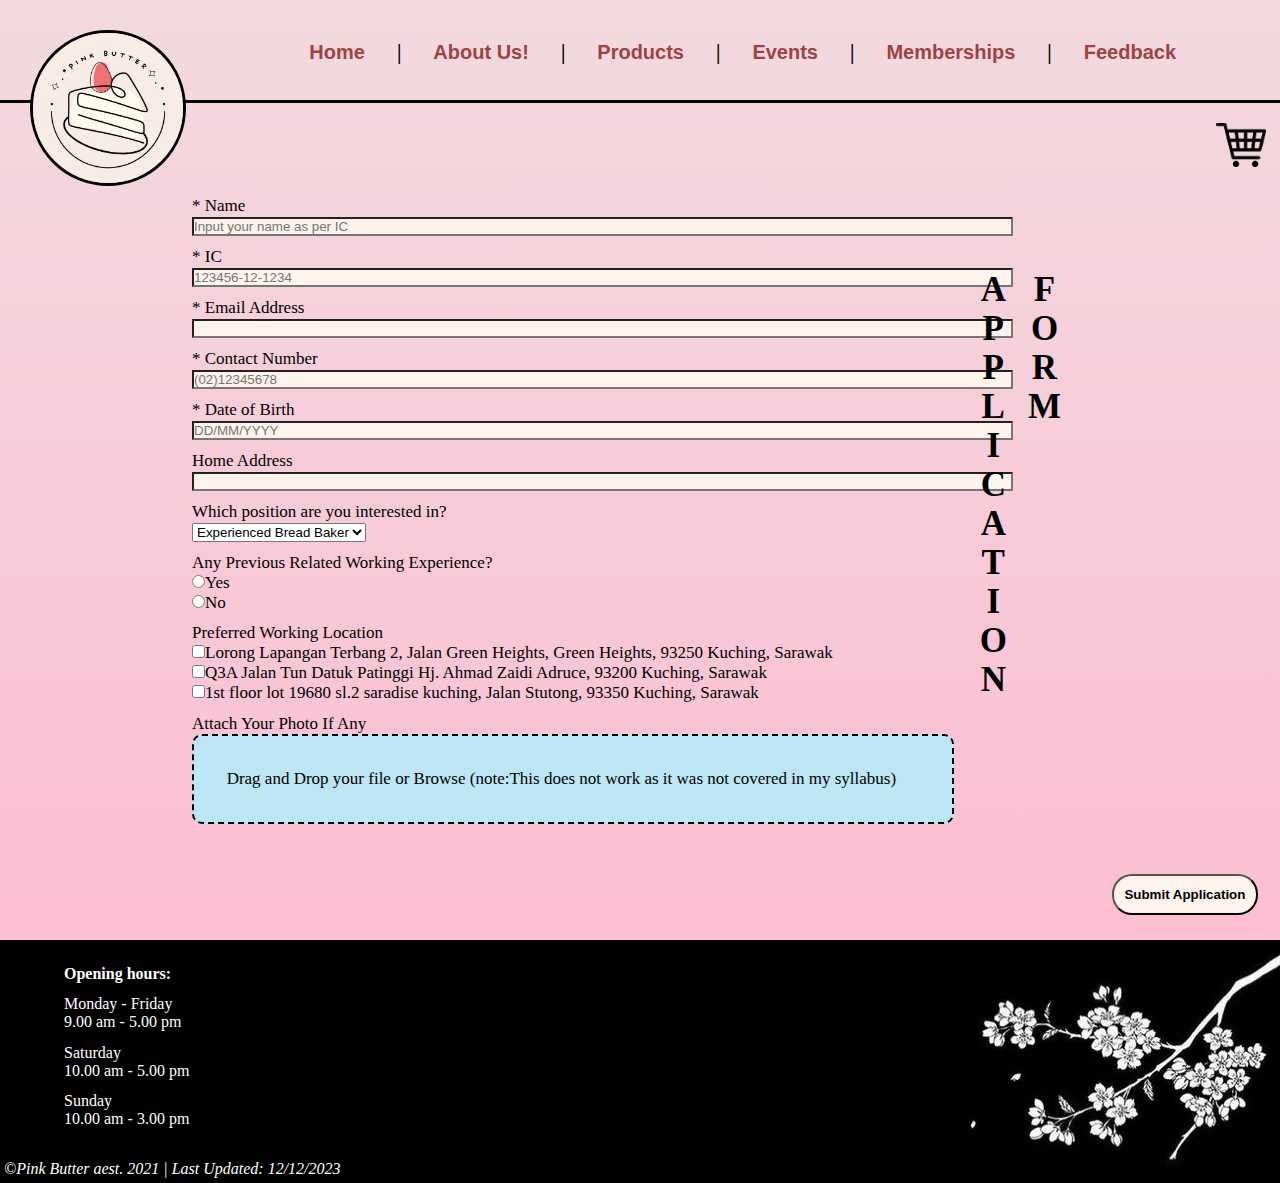
<file: careers_form.html>
<!DOCTYPE html>
<html lang="en">

<head>
	<title>Careers - Pink Butter</title>
	<meta charset="utf-8">
	<meta name="author" content="Daniel Sie, Michael Wong, Clarice Shim, Crystal Ong">
	<meta name="description" content="Pink Butter">
	<meta name="keywords" content="Pink, Butter">
	
	<link rel="stylesheet" type="text/css" href="style.css">
</head>
<!--Start of Body-->
<body>
	<!--Start of Header-->
	<header>
		<div class="container">
			<img src="images/logo.jpeg" alt="Pink Butter" title="Pink Butter">
			<!--Start of Navbar-->
			<nav class="navbar">
				<ul class="navlinks">
					<li class="navlink"><a href="index.html" target="_self">Home</a></li>
					<li>|</li>
					<li class="navlink menu"><a href=" " target="_self">About Us!</a>
					<ul class="dropdown">
						<li><a href="aboutus.html" target="_self">OUR STORY</a></li>
						<li><a href="pinkcontact.html" target="_self">LOCATION</a></li>
						<li><a href="careers.html" target="_self">CAREERS</a></li>
					</ul>
					</li>
					<li>|</li>
					<li class="navlink menu"><a href=" " target="_self">Products</a>
					<ul class="dropdown">
						<li><a href="BAKERY_COLLECTION.html" target="_self">BAKERY COLLECTIONS</a></li>
						<li><a href="CAKE_COLLECTION.html" target="_self">CAKES COLLECTIONS</a></li>
						<li><a href="PASTRIES_COLLECTION.html" target="_self">PATISSERIE COLLECTIONS</a></li>
						<li><a href="DRINKS_COLLECTION.html" target="_self">DRINKS COLLECTIONS</a></li>
					</ul>
					</li>
					<li>|</li>
					<li class="navlink"><a href="news_and_events.html" target="_self">Events</a></li>
					<li>|</li>
                    <li class="navlink"><a href="membership.html" target="_self">Memberships</a></li>
					<li>|</li>
					<li class="navlink"><a href="feedback.html" target="_self">Feedback</a></li>
				</ul>
			</nav>
			<!--End of Navbar-->
		</div>
	</header>
	<!--End of Header-->
	
	<!--Start of Article-->
	<article>
		<a href="order.html" target="_self"><img class="cart" src="images/cart.png" alt="order"></a>
        <p class="careers_form_appli">APPLICATION</p>
        <p class="careers_form_for">FORM</p>
			<!--Start for Careers Form-->
            <form class="careers_form_job_form" name="job" method="post" action="mailto:pinkbutterbakes@gmail.com" enctype="text/plain">
                <div class="careers_form_form">
                    <p>* Name</p>
                    <p><input type="text" name="name" placeholder="Input your name as per IC" size="100" maxlength="50" required="required"></p>
                </div>
                <div class="careers_form_form">
                    <p>* IC</p>
                    <p><input type="text" name="name" placeholder="123456-12-1234" size="100" maxlength="50" required="required"></p>
                </div>
                <div class="careers_form_form">
                    <p>* Email Address</p>
                    <p><input type="email" name="email" required="required" size="100"></p>
                </div>
                <div class="careers_form_form">
                    <p>* Contact Number</p>
                    <p><input type="text" name="number" placeholder="(02)12345678" size="100" maxlength="12" required="required"></p>
                </div>
                <div class="careers_form_form">
                    <p>* Date of Birth</p>
                    <p><input type="text" name="date_of_birth" placeholder="DD/MM/YYYY" size="100" maxlength="50" required="required"></p>
                </div>
                <div class="careers_form_form">
                    <p>Home Address</p>
                    <p><input type="text" name="address" size="100" maxlength="50"></p>
                </div>
                <div class="careers_form_form">
                    <p>Which position are you interested in?</p>
                    <select name="position">
                        <option value="Experienced Bread Baker">Experienced Bread Baker</option>
                        <option value="Apprentice Bread Baker">Apprentice Bread Baker</option>
                        <option value="Experienced Cake Artist">Experienced Cake Artist</option>
                        <option value="Apprentice Cake Artist">Apprentice Cake Artist</option>
                        <option value="Outlet Supervisor">Outlet Supervisor</option>
                        <option value="Cafe Crew">Cafe Crew</option>
                    </select>
                </div>
                <div class="careers_form_form">
                    <p>Any Previous Related Working Experience?</p>
                    <p><input type="radio" name="experience" value="yes">Yes</p>
                    <p><input type="radio" name="experience" value="no">No</p>
                </div>
                <div class="careers_form_form">
                    <p>Preferred Working Location</p>
                    <p><input type="checkbox" name="location" value="green_heights">Lorong Lapangan Terbang 2, Jalan Green Heights, Green Heights, 93250 Kuching, Sarawak</p>
                    <p><input type="checkbox" name="location" value="Q3A">Q3A Jalan Tun Datuk Patinggi Hj. Ahmad Zaidi Adruce, 93200 Kuching, Sarawak</p>
                    <p><input type="checkbox" name="location" value="saradise">1st floor lot 19680 sl.2 saradise kuching, Jalan Stutong, 93350 Kuching, Sarawak</p>
                </div>
                <div class="careers_form_form">
                    <p>Attach Your Photo If Any</p>
                    <p class="careers_form_drag_drop">Drag and Drop your file or Browse (note:This does not work as it was not covered in my syllabus)</p>
                </div>
			<br>
                <p><input class="careers_form_submit" type="submit" value="Submit Application"></p>
            
			</form>
			<!--End for Careers Form-->
			<br>
			<br>
    </article>
	<!--End of Article-->

	<!--Start of Footer-->
	<footer>
		<p class="time"><strong>Opening hours:</strong></p>
		<p class="day">Monday - Friday</p>
		<p class="time">9.00 am - 5.00 pm</p>
		<p class="day">Saturday</p>
		<p class="time">10.00 am - 5.00 pm</p>
		<p class="day">Sunday</p>
		<p class="time">10.00 am - 3.00 pm</p>
		<address><a href="aboutus.html">&copy;Pink Butter</a> aest. 2021 | Last Updated: 12/12/2023</address>
		<button onclick="topFunction()" id="myBtn" title="Go to top">🔝</button>
	</footer>
	<!--End of Footer-->
	<script src="back_to_top.js"></script>
	<script src="slideshow.js"></script>

</body>
<!--End of Body-->
</html>
</file>
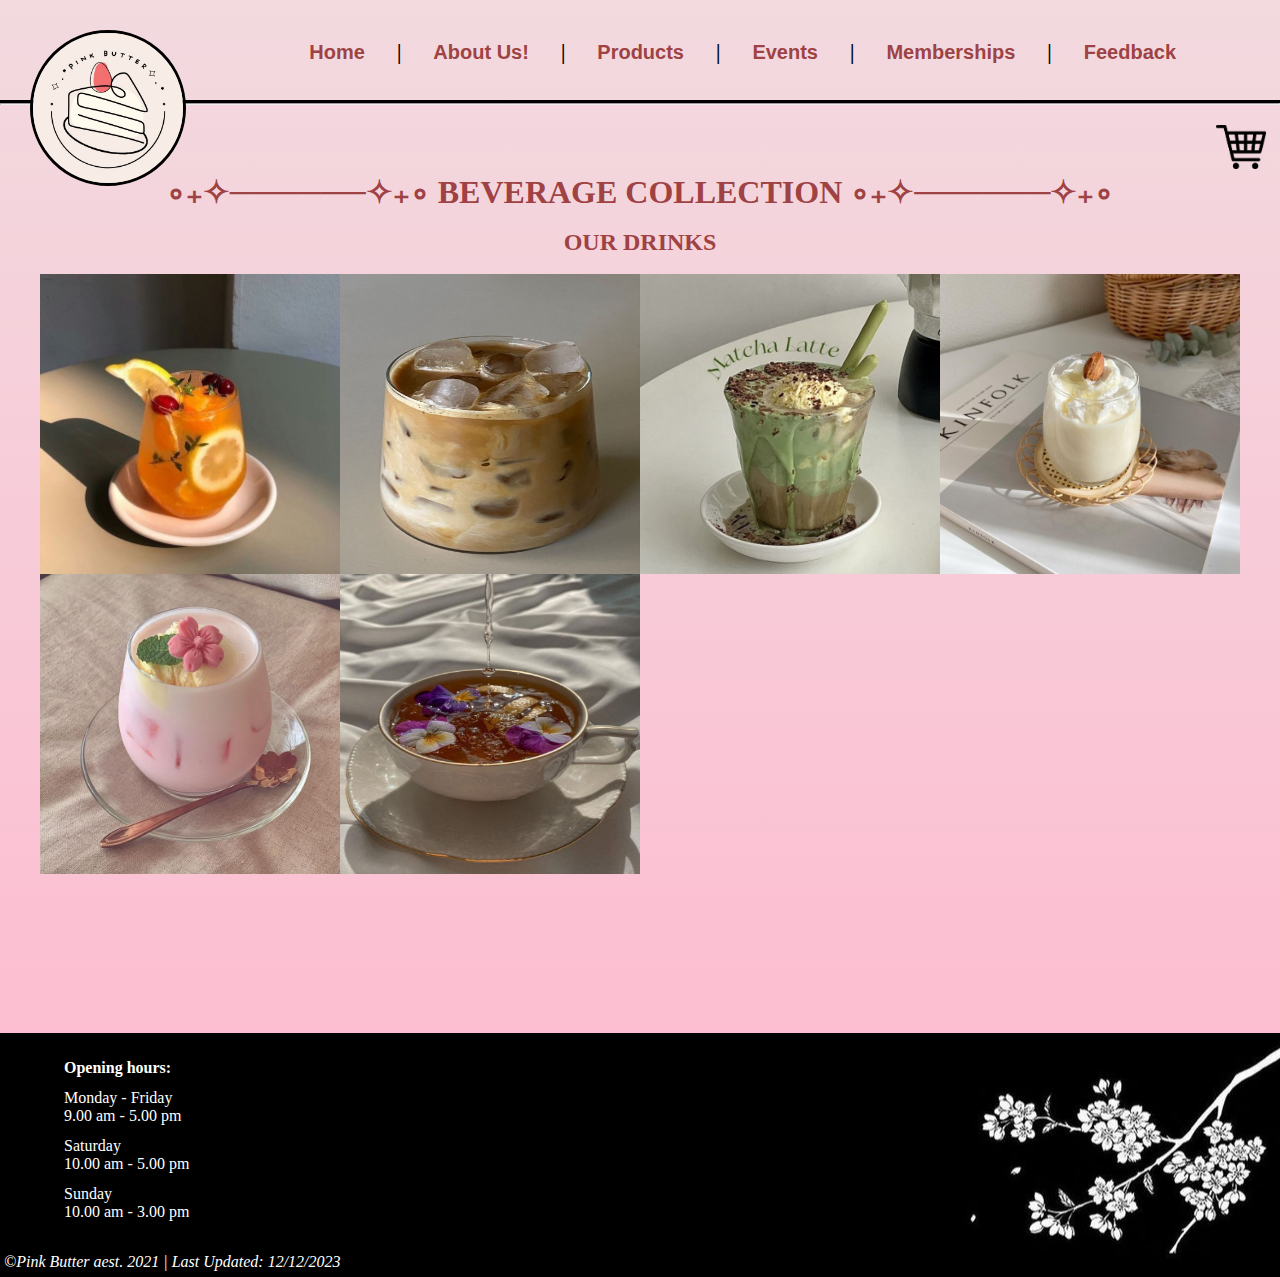
<file: DRINKS_COLLECTION.html>
<!DOCTYPE html>
<html lang="en">

<head>
    <title>Beverage Collection - Pink Butter</title>
    <meta charset="utf-8">
    <meta name="author" content="Clarice Shim">
	<meta name="description" content="Baverage Collection">
	<meta name="keywords" content="drinks, hot, cold">

    <link rel="stylesheet" type="text/css" href="style.css">


</head>

<body>
	<header>
		<div class="container">
			<img src="images/logo.jpeg" alt="Pink Butter" title="Pink Butter">
			<!--Start of Navbar-->
            <nav class="navbar">
				<ul class="navlinks">
					<li class="navlink"><a href="index.html" target="_self">Home</a></li>
					<li>|</li>
					<li class="navlink menu"><a href=" " target="_self">About Us!</a>
					<ul class="dropdown">
						<li><a href="aboutus.html" target="_self">OUR STORY</a></li>
						<li><a href="pinkcontact.html" target="_self">LOCATION</a></li>
						<li><a href="careers.html" target="_self">CAREERS</a></li>
					</ul>
					</li>
					<li>|</li>
					<li class="navlink menu"><a href=" " target="_self">Products</a>
					<ul class="dropdown">
						<li><a href="BAKERY_COLLECTION.html" target="_self">BAKERY COLLECTIONS</a></li>
						<li><a href="CAKE_COLLECTION.html" target="_self">CAKES COLLECTIONS</a></li>
						<li><a href="PASTRIES_COLLECTION.html" target="_self">PATISSERIE COLLECTIONS</a></li>
						<li><a href="DRINKS_COLLECTION.html" target="_self">DRINKS COLLECTIONS</a></li>
					</ul>
					</li>
					<li>|</li>
					<li class="navlink"><a href="news_and_events.html" target="_self">Events</a></li>
					<li>|</li>
                    <li class="navlink"><a href="membership.html" target="_self">Memberships</a></li>
					<li>|</li>
					<li class="navlink"><a href="feedback.html" target="_self">Feedback</a></li>
				</ul>
			</nav>
			<!--End of Navbar-->
		</div>
	</header>
<hr>
    <article>
        <a href="order.html" target="_self"><img class="cart" src="images/cart.png" alt="order"></a>
        <h1 class="product_header">∘₊✧──────✧₊∘ BEVERAGE COLLECTION ∘₊✧──────✧₊∘</h1>

        <br>
        <h2 class="product_header">𓆩⟡𓆪 OUR DRINKS 𓆩⟡𓆪</h2>
        <br>
	<!-- These images were taken from https://www.pinterest.com/ -->

        <table class="products">
            <tr class="product_container">
                <td class="product_image"><img src="images/fruit_punch.jpg" alt="Fruit_Punch" width="300" height="300">
                <div class="product_content">
                    <h2>Fruit Punch</h2>
                    <p>RM20.99</p>
                </div>
                </td>
                <td class="product_image"><img src="images/Iced_Coffee.jpg" alt="Iced_Coffee" width="300" height="300">
                <div class="product_content">
                    <h2>Cafe Latte</h2>
                    <p>RM20.99</p>
                </div>
                </td>
                <td class="product_image"><img src="images/matcha_latte.jpg" alt="Matcha_Latte" width="300" height="300">
                <div class="product_content">
                    <h2>Matcha Latte</h2>
                    <p>RM20.99</p>
                </div>
                </td>
                <td class="product_image"><img src="images/vanilla_almond_shake.jpg" alt="Vanilla_Shake" width="300" height="300">
                <div class="product_content">
                    <h2>Vanilla Shake</h2>
                    <p>RM20.99</p>
                </div>
                </td>
                </div>
            </tr>

            <tr class="product_container">
                <td class="product_image"><img src="images/strawberry_jello.jpg" alt="Pink_Drink" width="300" height="300">
                <div class="product_content">
                    <h2>Sakura Fision</h2>
                    <p>RM20.99</p>
                </div>
                </td>
                <td class="product_image"><img src="images/Floral_Tea.jpg" alt="Flower_Tea" width="300" height="300">
                <div class="product_content">
                    <h2>Flower Tea</h2>
                    <p>RM20.99</p>
                </div>
                </td>
            </tr>
        </table>
    </article>

    <br>
    <br>
    <br>
    <br>
    <br>
    <br>
    <!--Start of Footer-->

	<footer>
		<p class="time"><strong>Opening hours:</strong></p>
		<p class="day">Monday - Friday</p>
		<p class="time">9.00 am - 5.00 pm</p>
		<p class="day">Saturday</p>
		<p class="time">10.00 am - 5.00 pm</p>
		<p class="day">Sunday</p>
		<p class="time">10.00 am - 3.00 pm</p>
		<address><a href="aboutus.html">&copy;Pink Butter</a> aest. 2021 | Last Updated: 12/12/2023</address>
		<button onclick="topFunction()" id="myBtn" title="Go to top">🔝</button>
	</footer>
	<!--End of Footer-->
	<script src="back_to_top.js"></script>
	<script src="slideshow.js"></script>

</body>
</html>
</file>
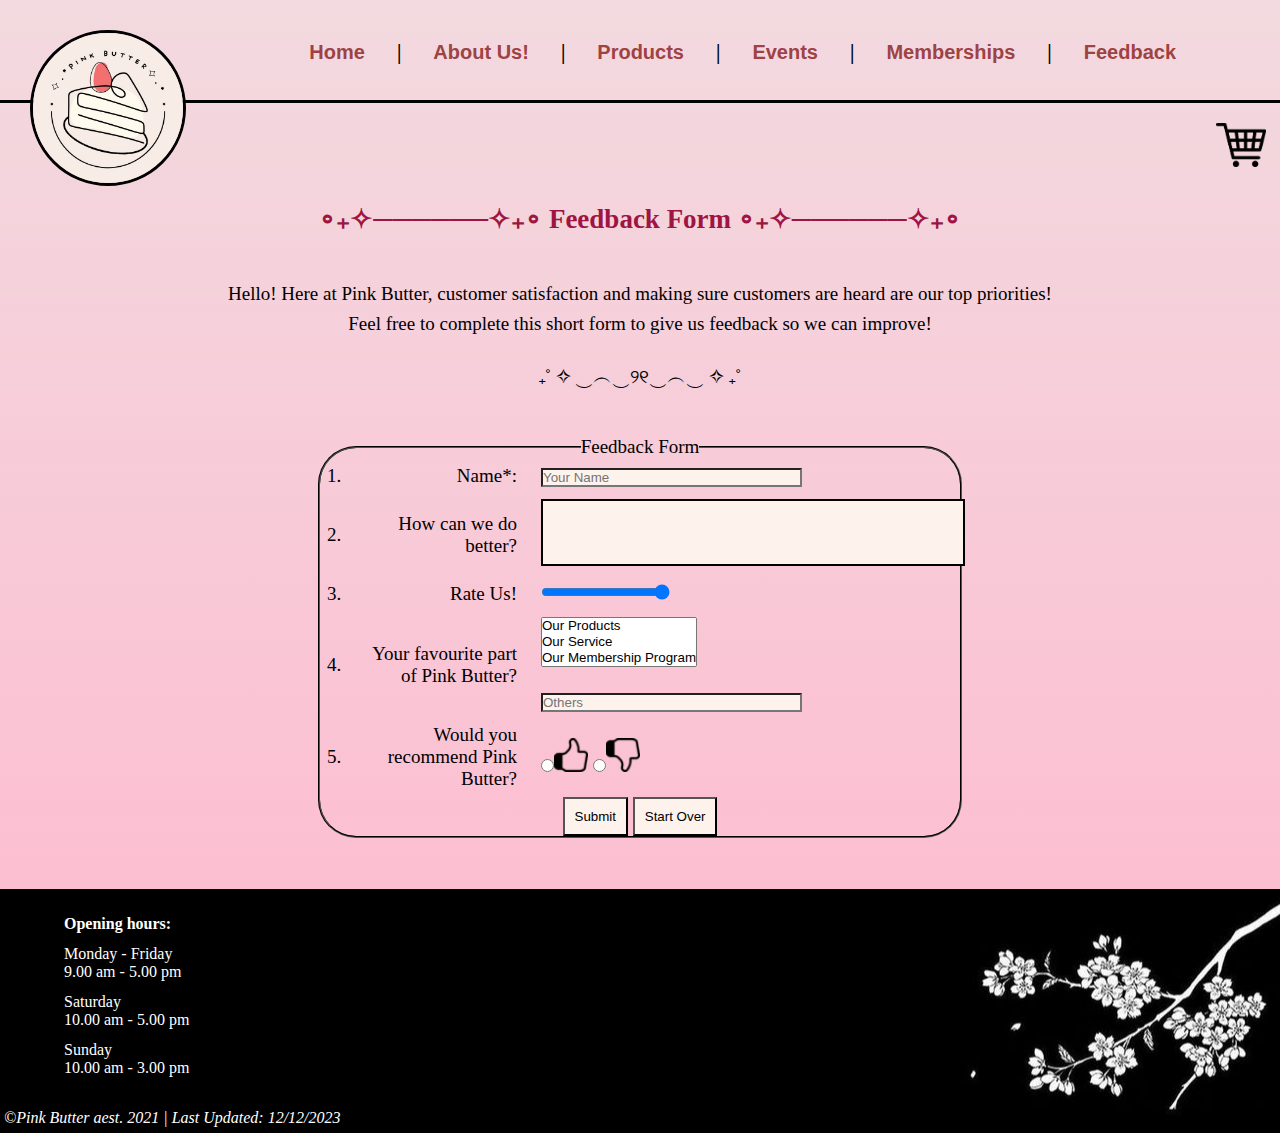
<file: feedback.html>
<!DOCTYPE html>

<html lang="en">

        <head>
            <title>Pink Butter Feedback Page</title>
                <meta charset="utf-8">
                <meta name="author" content="Michael">
                <meta name="feedback" content="Pink Butter Feedback Form">
                <meta name="keywords" content="Pink, butter, feedback, comments, help">

				<link rel="stylesheet" type="text/css" href="style.css">
             
        </head>

        <body>
        
		<header>
			
		<div class="container">
			<img src="images/logo.jpeg" alt="Pink Butter" title="Pink Butter">
			<!--Start of Navbar-->
            <nav class="navbar">
				<ul class="navlinks">
					<li class="navlink"><a href="index.html" target="_self">Home</a></li>
					<li>|</li>
					<li class="navlink menu"><a href=" " target="_self">About Us!</a>
					<ul class="dropdown">
						<li><a href="aboutus.html" target="_self">OUR STORY</a></li>
						<li><a href="pinkcontact.html" target="_self">LOCATION</a></li>
						<li><a href="careers.html" target="_self">CAREERS</a></li>
					</ul>
					</li>
					<li>|</li>
					<li class="navlink menu"><a href=" " target="_self">Products</a>
					<ul class="dropdown">
						<li><a href="BAKERY_COLLECTION.html" target="_self">BAKERY COLLECTIONS</a></li>
						<li><a href="CAKE_COLLECTION.html" target="_self">CAKES COLLECTIONS</a></li>
						<li><a href="PASTRIES_COLLECTION.html" target="_self">PATISSERIE COLLECTIONS</a></li>
						<li><a href="DRINKS_COLLECTION.html" target="_self">DRINKS COLLECTIONS</a></li>
					</ul>
					</li>
					<li>|</li>
					<li class="navlink"><a href="news_and_events.html" target="_self">Events</a></li>
					<li>|</li>
                    <li class="navlink"><a href="membership.html" target="_self">Memberships</a></li>
					<li>|</li>
					<li class="navlink"><a href="feedback.html" target="_self">Feedback</a></li>
				</ul>
			</nav>
			<!--End of Navbar-->
		</div>
			
            </header>

            <article class="feedback_article">				
			
			<a href="order.html" target="_self"><img class="cart" src="images/cart.png" alt="order"></a>   

				<h1 class="feedback_heading">𓆩⟡𓆪</h1>
                <h1 class="feedback_heading">∘₊✧──────✧₊∘ Feedback Form ∘₊✧──────✧₊∘</h1>
            <br>
			<br>
				<p class="feedback_introduction">Hello! Here at Pink Butter, customer satisfaction and making sure customers are heard are our top priorities! </p>
				<p class="feedback_introduction">Feel free to complete this short form to give us feedback so we can improve!</p>
			<br>	
				<p class="feedback_introduction">₊˚ ✧ ‿︵‿୨୧‿︵‿ ✧ ₊˚</p>
			<br>
			<br>
                <form name="feedback_form" method="post" action="mailto:pinkbutterbakes@gmail.com" enctype="text/plain">
                    <fieldset class="feedback_fieldset">
                        <legend>Feedback Form</legend>
                            <table  class="comments" >
                                
                                <tr class="feedback_rowwidth">
                                    <td class="feedback_itemnum">1. </td>
                                    <td>Name*:</td>
                                    <td class="feedback_input"><input type="text" name="Name" placeholder="Your Name" size="30" maxlength="30"></td>
                                </tr>

                                <tr class="feedback_rowwidth">
                                    <td class="feedback_itemnum">2. </td>
                                    <td>How can we do better?</td>
                                    <td class="feedback_input">
                                        <textarea name="suggestions" id="suggestions" rows="4" cols="50" wrap="soft">
                                            
                                        </textarea>
                                    </td>
                                </tr>

                                <tr class="feedback_rowwidth">
                                    <td class="feedback_itemnum">3. </td>
                                    <td>Rate Us!</td>
                                    <td class="feedback_input"><input type="range" name="rating" min="1" max="10" value="10"></td>
                                </tr>

                                <tr class="feedback_rowwidth">
                                    <td class="feedback_itemnum">4. </td>
                                    <td>Your favourite part of Pink Butter?</td>
                                    <td class="feedback_input">
                                        <select size="3">
                                            <option value="">Our Products</option>
                                            <option value="service">Our Service</option>
                                            <option value="membership">Our Membership Program</option>
                                            <option value="website">Our Website</option>
                                            <option value="aesthetic">Our Aesthetic</option>
                                            <option value="teams">Our Team</option>
                                            
                                        </select>
                                        
                                        <br>
                                        <br>
                                        <input type="text" name="other_suggestion" placeholder="Others" size="30" maxlength="50">
                                    </td>
                                </tr>

                                <tr class="feedback_rowwidth">
                                    <td class="feedback_itemnum">5. </td>
                                    <td>Would you recommend Pink Butter?</td>
                                    <td class="feedback_input">
                                        <input type="radio" name="recommendation" id="r" value="Yes"><label for="r"><img src="images/thumbsup.png" class="thumb" alt="Thumbs Up" title="Yes, recommend!"></label>
                                        <input type="radio" name="recommendation" id="dr" value="No"><label for="dr"><img src="images/thumbsdown.png" class="thumb" alt="Thumbs Down" title="No recommendation..."></label>
                                    </td>
                                </tr>

                            </table>

                            <p>
                                <input type="submit" class="feedback_buttons" value="Submit">
                                <input type="reset" class="feedback_buttons" value="Start Over">                            
                            </p>
                    </fieldset>
                </form>      
            </article>
			
            <footer>
                <p class="time"><strong>Opening hours:</strong></p>
                <p class="day">Monday - Friday</p>
                <p class="time">9.00 am - 5.00 pm</p>
                <p class="day">Saturday</p>
                <p class="time">10.00 am - 5.00 pm</p>
                <p class="day">Sunday</p>
                <p class="time">10.00 am - 3.00 pm</p>
                <address><a href="aboutus.html">&copy;Pink Butter</a> aest. 2021 | Last Updated: 12/12/2023</address>
                <button onclick="topFunction()" id="myBtn" title="Go to top">🔝</button>
            </footer>
            <!--End of Footer-->
            <script src="back_to_top.js"></script>
            <script src="slideshow.js"></script>

    </body>
		
    </html>
</file>
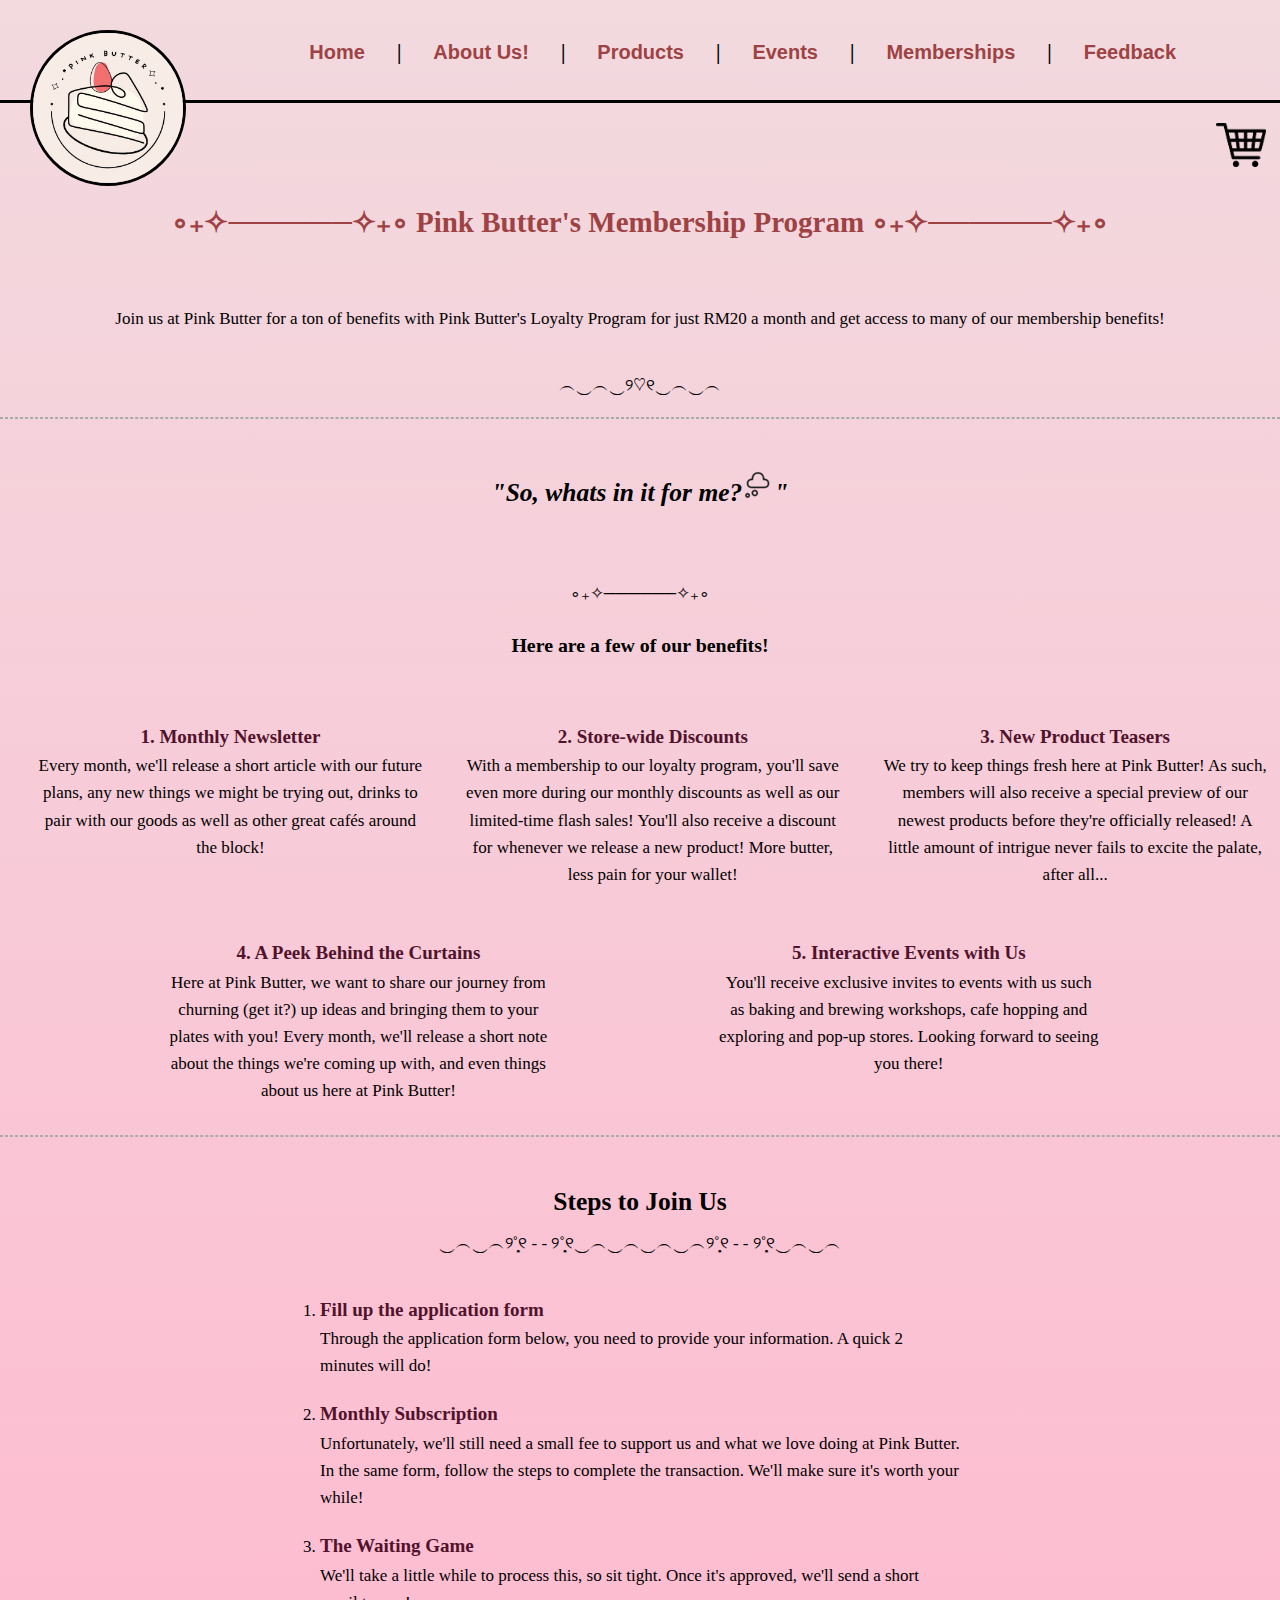
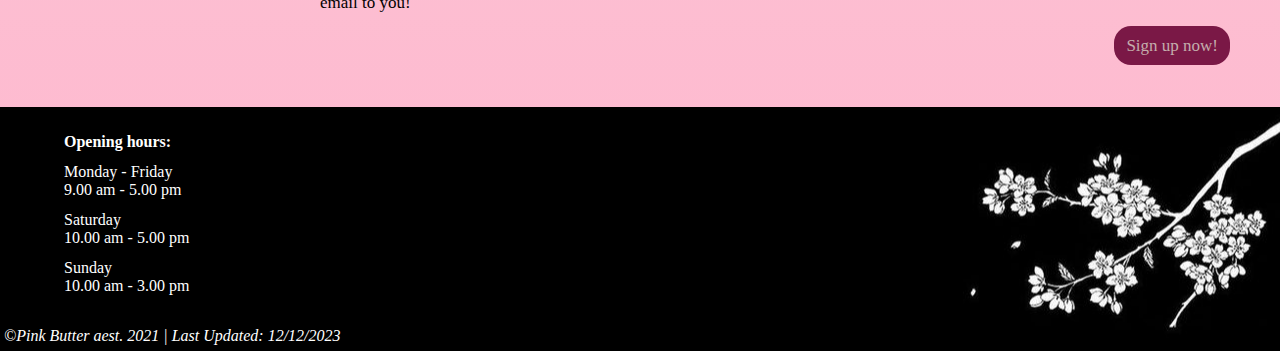
<file: membership.html>
<!DOCTYPE html>

    <html lang="en">
        <head>
            <title>Membership - Pink Butter</title>
                <meta charset="utf-8">
                <meta name="author" content="Michael">
                <meta name="description" content="Pink Butter Loyalty Program">
                <meta name="keywords" content="Pink, butter, loyalty, program, membership, benefits">
		
			<link rel="stylesheet" type="text/css" href="style.css">

        </head>

        <body>
            <header>
		
		<div class="container">
			<img src="images/logo.jpeg" alt="Pink Butter" title="Pink Butter">
			<!--Start of Navbar-->
            <nav class="navbar">
				<ul class="navlinks">
					<li class="navlink"><a href="index.html" target="_self">Home</a></li>
					<li>|</li>
					<li class="navlink menu"><a href=" " target="_self">About Us!</a>
					<ul class="dropdown">
						<li><a href="aboutus.html" target="_self">OUR STORY</a></li>
						<li><a href="pinkcontact.html" target="_self">LOCATION</a></li>
						<li><a href="careers.html" target="_self">CAREERS</a></li>
					</ul>
					</li>
					<li>|</li>
					<li class="navlink menu"><a href=" " target="_self">Products</a>
					<ul class="dropdown">
						<li><a href="BAKERY_COLLECTION.html" target="_self">BAKERY COLLECTIONS</a></li>
						<li><a href="CAKE_COLLECTION.html" target="_self">CAKES COLLECTIONS</a></li>
						<li><a href="PASTRIES_COLLECTION.html" target="_self">PATISSERIE COLLECTIONS</a></li>
						<li><a href="DRINKS_COLLECTION.html" target="_self">DRINKS COLLECTIONS</a></li>
					</ul>
					</li>
					<li>|</li>
					<li class="navlink"><a href="news_and_events.html" target="_self">Events</a></li>
					<li>|</li>
                    <li class="navlink"><a href="membership.html" target="_self">Memberships</a></li>
					<li>|</li>
					<li class="navlink"><a href="feedback.html" target="_self">Feedback</a></li>
				</ul>
			</nav>
			<!--End of Navbar-->
		</div>
            </header>

            <article class="membership_article">
					<a href="order.html" target="_self"><img class="cart" src="images/cart.png" alt="order"></a>
			<br>
				<h1 class="membership_heading">𓆩⟡𓆪</h1>
                <h1 class="membership_heading">∘₊✧──────✧₊∘ Pink Butter's Membership Program ∘₊✧──────✧₊∘</h1>
			<br>
			<br>
                <p class="membership_intro">Join us at Pink Butter for a ton of benefits with Pink Butter's Loyalty Program for just RM20 a month and get access to many of our membership benefits!</p>
			<br>
				<p class="membership_border">︵‿︵‿୨♡୧‿︵‿︵</p>
			<br>
                <hr class="membership_hr">
             <br>   
			 
		<!-- This image was taken from https://icon-icons.com/ -->
                <h2 class="membership_intro"><i>"So, whats in it for me?<img src="images/thinking_icon.png" alt="thinking icon">"</i></h2>
			<br>
				<p class="membership_intro">∘₊✧──────✧₊∘</p>
                <h3 class="membership_intro">Here are a few of our benefits!</h3>
			<br>
				
                <div class="membership_r1">
                    <div class="membership_row1">
                        <p class="membership_benefits">1. Monthly Newsletter</p>
                        <p>Every month, we'll release a short article with our future plans, any new things we might be trying out, drinks to pair with our goods as well as other great cafés around the block!</p>
                    </div>

                    <div class="membership_row1">
                        <p class="membership_benefits">2. Store-wide Discounts</p>
                        <p>With a membership to our loyalty program, you'll save even more during our monthly discounts as well as our limited-time flash sales! You'll also receive a discount for whenever we release a new product! More butter, less pain for your wallet!</p>
                    </div>

                    <div class="membership_row1">
                        <p class="membership_benefits">3. New Product Teasers</p>
                        <p>We try to keep things fresh here at Pink Butter! As such, members will also receive a special preview of our newest products before they're officially released! A little amount of intrigue never fails to excite the palate, after all... </p>
                    </div>
                </div>

			<br>
                <div class="membership_r2">
                    <div class="membership_row2">
                        <p class="membership_benefits">4. A Peek Behind the Curtains</p>
                        <p>Here at Pink Butter, we want to share our journey from churning (get it?) up ideas and bringing them to your plates with you! Every month, we'll release a short note about the things we're coming up with, and even things about us here at Pink Butter!</p>
                    </div>

                    <div class="membership_row2">
                        <p class="membership_benefits">5. Interactive Events with Us</p>
                        <p>You'll receive exclusive invites to events with us such as baking and brewing workshops, cafe hopping and exploring and pop-up stores. Looking forward to seeing you there!  </p>
                    </div>
                </div>
			<br>
                <hr class="membership_hr">
			<br>
                <h2 class="membership_intro2">Steps to Join Us</h2>
				
				<p class="membership_border">‿︵‿︵୨˚̣̣̣͙୧ - - ୨˚̣̣̣͙୧‿︵‿︵‿︵‿︵୨˚̣̣̣͙୧ - - ୨˚̣̣̣͙୧‿︵‿︵</p>
			<br>
			<br>
                <div class="membership_list">
                    <ol class="membership_ol">
                        <li class="membership_step"><span class="membership_title">Fill up the application form</span>
                            <ul class="membership_ul">
                                <li>Through the application form below, you need to provide your information. A quick 2 minutes will do!</li>
                            </ul>
                        </li>

                        <li class="membership_step"><span class="membership_title">Monthly Subscription</span>
                            <ul class="membership_ul">
                                <li>Unfortunately, we'll still need a small fee to support us and what we love doing at Pink Butter. In the same form, follow the steps to complete the transaction. We'll make sure it's worth your while!</li>
                            </ul>
                        </li>

                        <li class="membership_step"><span class="membership_title">The Waiting Game</span>
                            <ul class="membership_ul">
                                <li>We'll take a little while to process this, so sit tight. Once it's approved, we'll send a short email to you!</li>
                            </ul>
                        </li>
                    </ol>
                </div>

                <div class="membership_link">
                    <a href="membership_form.html" title="Go to Pink Butter Loyalty Program registration" target="_self" class="membership_button">Sign up now!</a>                </div>



            </article>
            <!-- Start of footer -->
            <footer>
                <p class="time"><strong>Opening hours:</strong></p>
                <p class="day">Monday - Friday</p>
                <p class="time">9.00 am - 5.00 pm</p>
                <p class="day">Saturday</p>
                <p class="time">10.00 am - 5.00 pm</p>
                <p class="day">Sunday</p>
                <p class="time">10.00 am - 3.00 pm</p>
                <address><a href="aboutus.html">&copy;Pink Butter</a> aest. 2021 | Last Updated: 12/12/2023</address>
                <button onclick="topFunction()" id="myBtn" title="Go to top">🔝</button>
            </footer>
            <!--End of Footer-->
            <script src="back_to_top.js"></script>
            <script src="slideshow.js"></script>
        
        </body>
		
    </html>
</file>
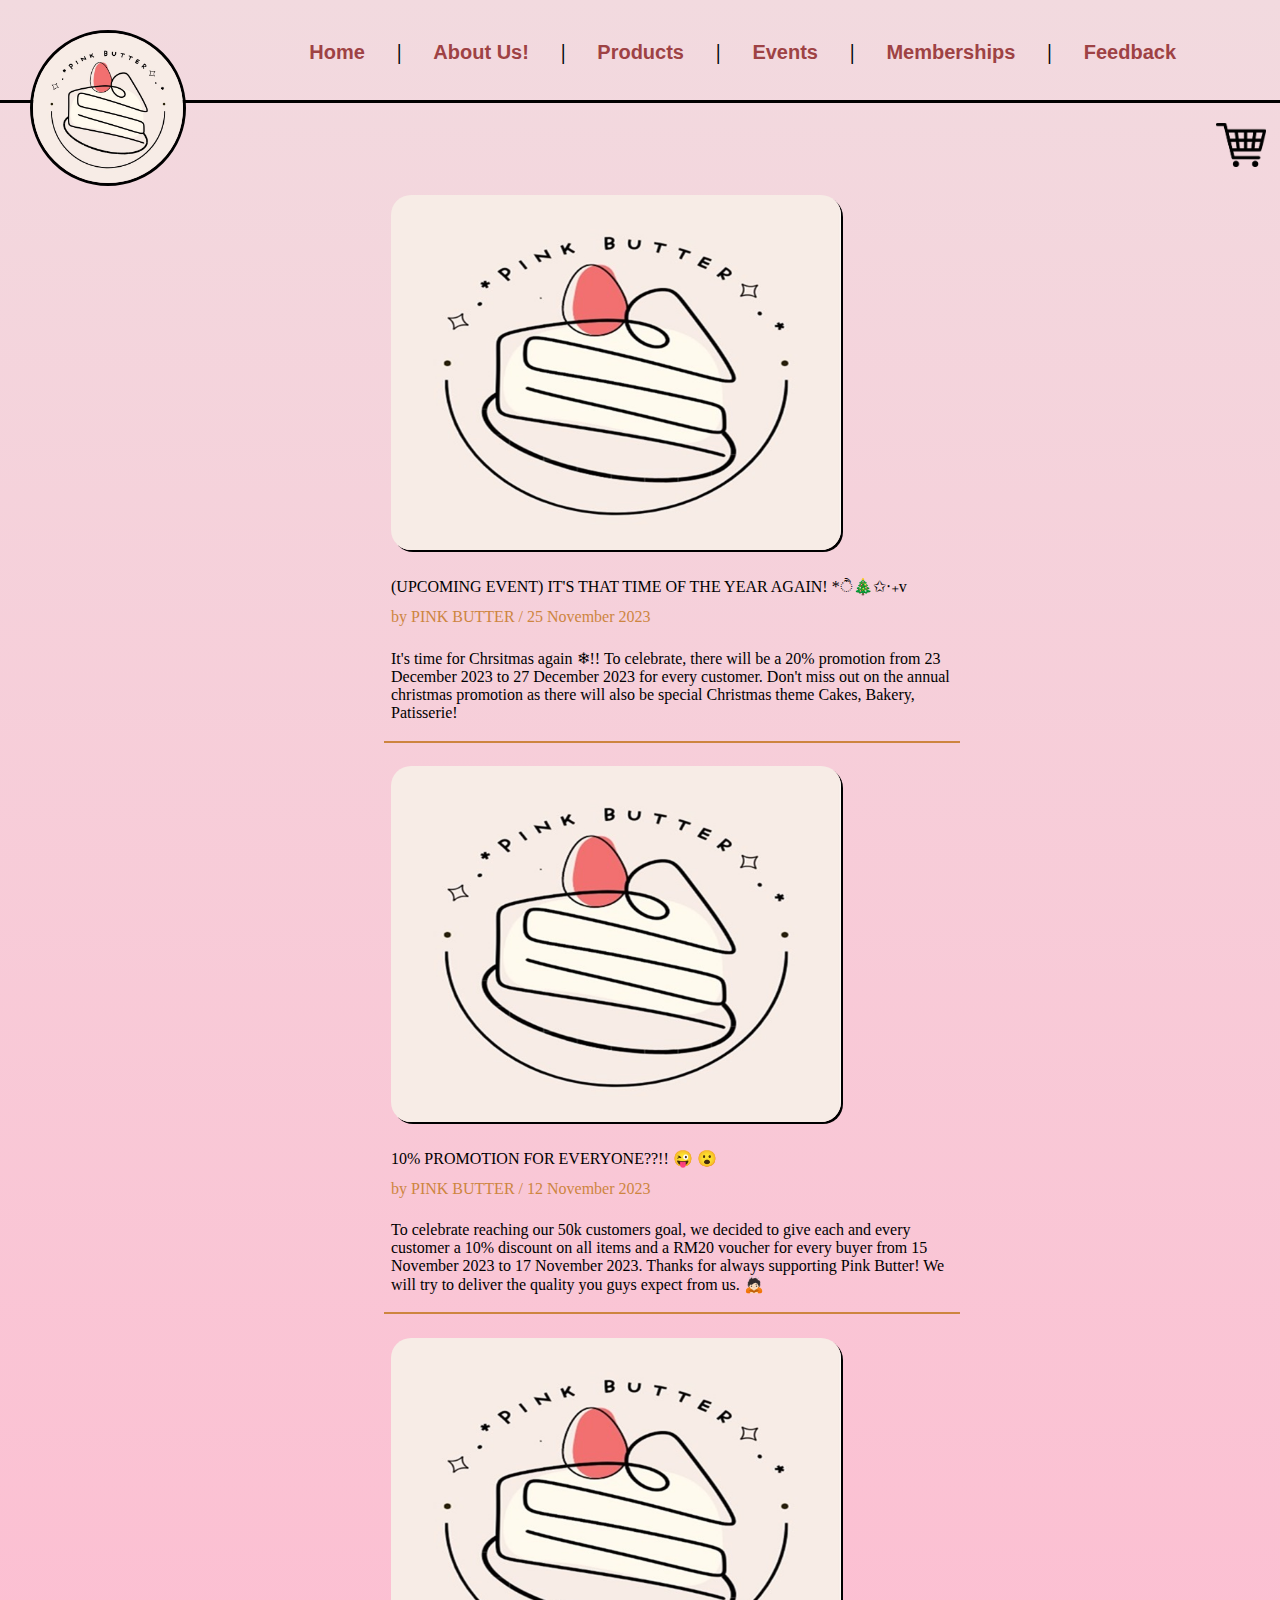
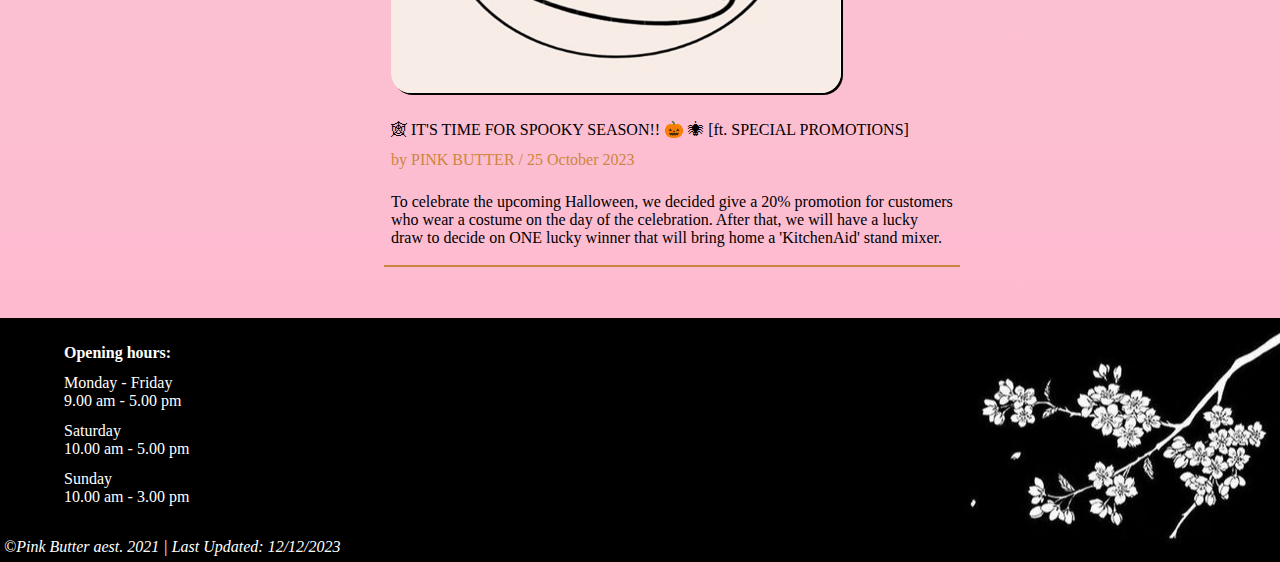
<file: news_and_events.html>
<!DOCTYPE html>
<html lang="en">

<head>
	<title>Events - Pink Butter</title>
	<meta charset="utf-8">
	<meta name="author" content="Daniel Sie, Michael Wong, Clarice Shim, Crystal Ong">
	<meta name="description" content="Pink Butter">
	<meta name="keywords" content="Pink, Butter">
	
	<link rel="stylesheet" type="text/css" href="style.css">
</head>

<!--Start of Body-->
<body>
	<!--Start of Header-->
	<header>
		<div class="container">
			<img src="images/logo.jpeg" alt="Pink Butter" title="Pink Butter">
			<!--Start of Navbar-->
			<nav class="navbar">
				<ul class="navlinks">
					<li class="navlink"><a href="index.html" target="_self">Home</a></li>
					<li>|</li>
					<li class="navlink menu"><a href=" " target="_self">About Us!</a>
					<ul class="dropdown">
						<li><a href="aboutus.html" target="_self">OUR STORY</a></li>
						<li><a href="pinkcontact.html" target="_self">LOCATION</a></li>
						<li><a href="careers.html" target="_self">CAREERS</a></li>
					</ul>
					</li>
					<li>|</li>
					<li class="navlink menu"><a href=" " target="_self">Products</a>
					<ul class="dropdown">
						<li><a href="BAKERY_COLLECTION.html" target="_self">BAKERY COLLECTIONS</a></li>
						<li><a href="CAKE_COLLECTION.html" target="_self">CAKES COLLECTIONS</a></li>
						<li><a href="PASTRIES_COLLECTION.html" target="_self">PATISSERIE COLLECTIONS</a></li>
						<li><a href="DRINKS_COLLECTION.html" target="_self">DRINKS COLLECTIONS</a></li>
					</ul>
					</li>
					<li>|</li>
					<li class="navlink"><a href="news_and_events.html" target="_self">Events</a></li>
					<li>|</li>
                    <li class="navlink"><a href="membership.html" target="_self">Memberships</a></li>
					<li>|</li>
					<li class="navlink"><a href="feedback.html" target="_self">Feedback</a></li>
				</ul>
			</nav>
			<!--End of Navbar-->
		</div>
	</header>
	<!--End of Header-->

	<!--Start of Article-->
	<article>
		<a href="order.html" target="_self"><img class="cart" src="images/cart.png" alt="order"></a>
		<table class="news_news">
		<tr>
			<td>
				<img class="news_news_image" src="images/logo_extended.jpg" alt="Pink Butter">
			</td>
		</tr>
		<tr>
			<td>
				<p class="news_events">(UPCOMING EVENT) IT'S THAT TIME OF THE YEAR AGAIN! *ੈ🎄✩‧₊v</p>
			</td>
		</tr>
		<tr>
			<td>
				<p class="news_date">by PINK BUTTER / 25 November 2023</p>
			</td>
		</tr>
		<tr>
			<td>
				<p class="news_description">It's time for Chrsitmas again &#10052;!! To celebrate, there will be a 20% promotion from 23 December 2023 to 27 December 2023 for every customer. Don't miss out on the annual christmas promotion as there will also be special Christmas theme Cakes, Bakery, Patisserie!</p>
			</td>
		</tr>
		</table>
		<table class="news_news">
		<tr>
			<td>
				<img class="news_news_image" src="images/logo_extended.jpg" alt="Pink Butter">
			</td>
		</tr>
		<tr>
			<td>
				<p class="news_events">10% PROMOTION FOR EVERYONE??!! &#128540; &#128558;</p>
			</td>
		</tr>
		<tr>
			<td>
				<p class="news_date">by PINK BUTTER / 12 November 2023</p>
			</td>
		</tr>
		<tr>
			<td>
				<p class="news_description">To celebrate reaching our 50k customers goal, we decided to give each and every customer a 10% discount on all items and a RM20 voucher for every buyer from 15 November 2023 to 17 November 2023. Thanks for always supporting Pink Butter! We will try to deliver the quality you guys expect from us. &#128583;&#127995;</p>
			</td>
		</tr>
		</table>
		<table class="news_news">
		<tr>
			<td>
				<img class="news_news_image" src="images/logo_extended.jpg" alt="Pink Butter">
			</td>
		</tr>
		<tr>
			<td>
				<p class="news_events">&#128376; IT'S TIME FOR SPOOKY SEASON!! &#127875; &#128375; [ft. SPECIAL PROMOTIONS]</p>
			</td>
		</tr>
		<tr>
			<td>
				<p class="news_date">by PINK BUTTER / 25 October 2023</p>
			</td>
		</tr>
		<tr>
			<td>
				<p class="news_description">To celebrate the upcoming Halloween, we decided give a 20% promotion for customers who wear a costume on the day of the celebration. After that, we will have a lucky draw to decide on ONE lucky winner that will bring home a <span class="brand">'KitchenAid'</span> stand mixer.</p>
			</td>
		</tr>
		</table>
	</article>
	<!--End of Article-->
	
	<!--Start of Footer-->
	<footer>
		<p class="time"><strong>Opening hours:</strong></p>
		<p class="day">Monday - Friday</p>
		<p class="time">9.00 am - 5.00 pm</p>
		<p class="day">Saturday</p>
		<p class="time">10.00 am - 5.00 pm</p>
		<p class="day">Sunday</p>
		<p class="time">10.00 am - 3.00 pm</p>
		<address><a href="aboutus.html">&copy;Pink Butter</a> aest. 2021 | Last Updated: 12/12/2023</address>
		<button onclick="topFunction()" id="myBtn" title="Go to top">🔝</button>
	</footer>
	<!--End of Footer-->
	<script src="back_to_top.js"></script>
	<script src="slideshow.js"></script>

</body>
</html>
</file>
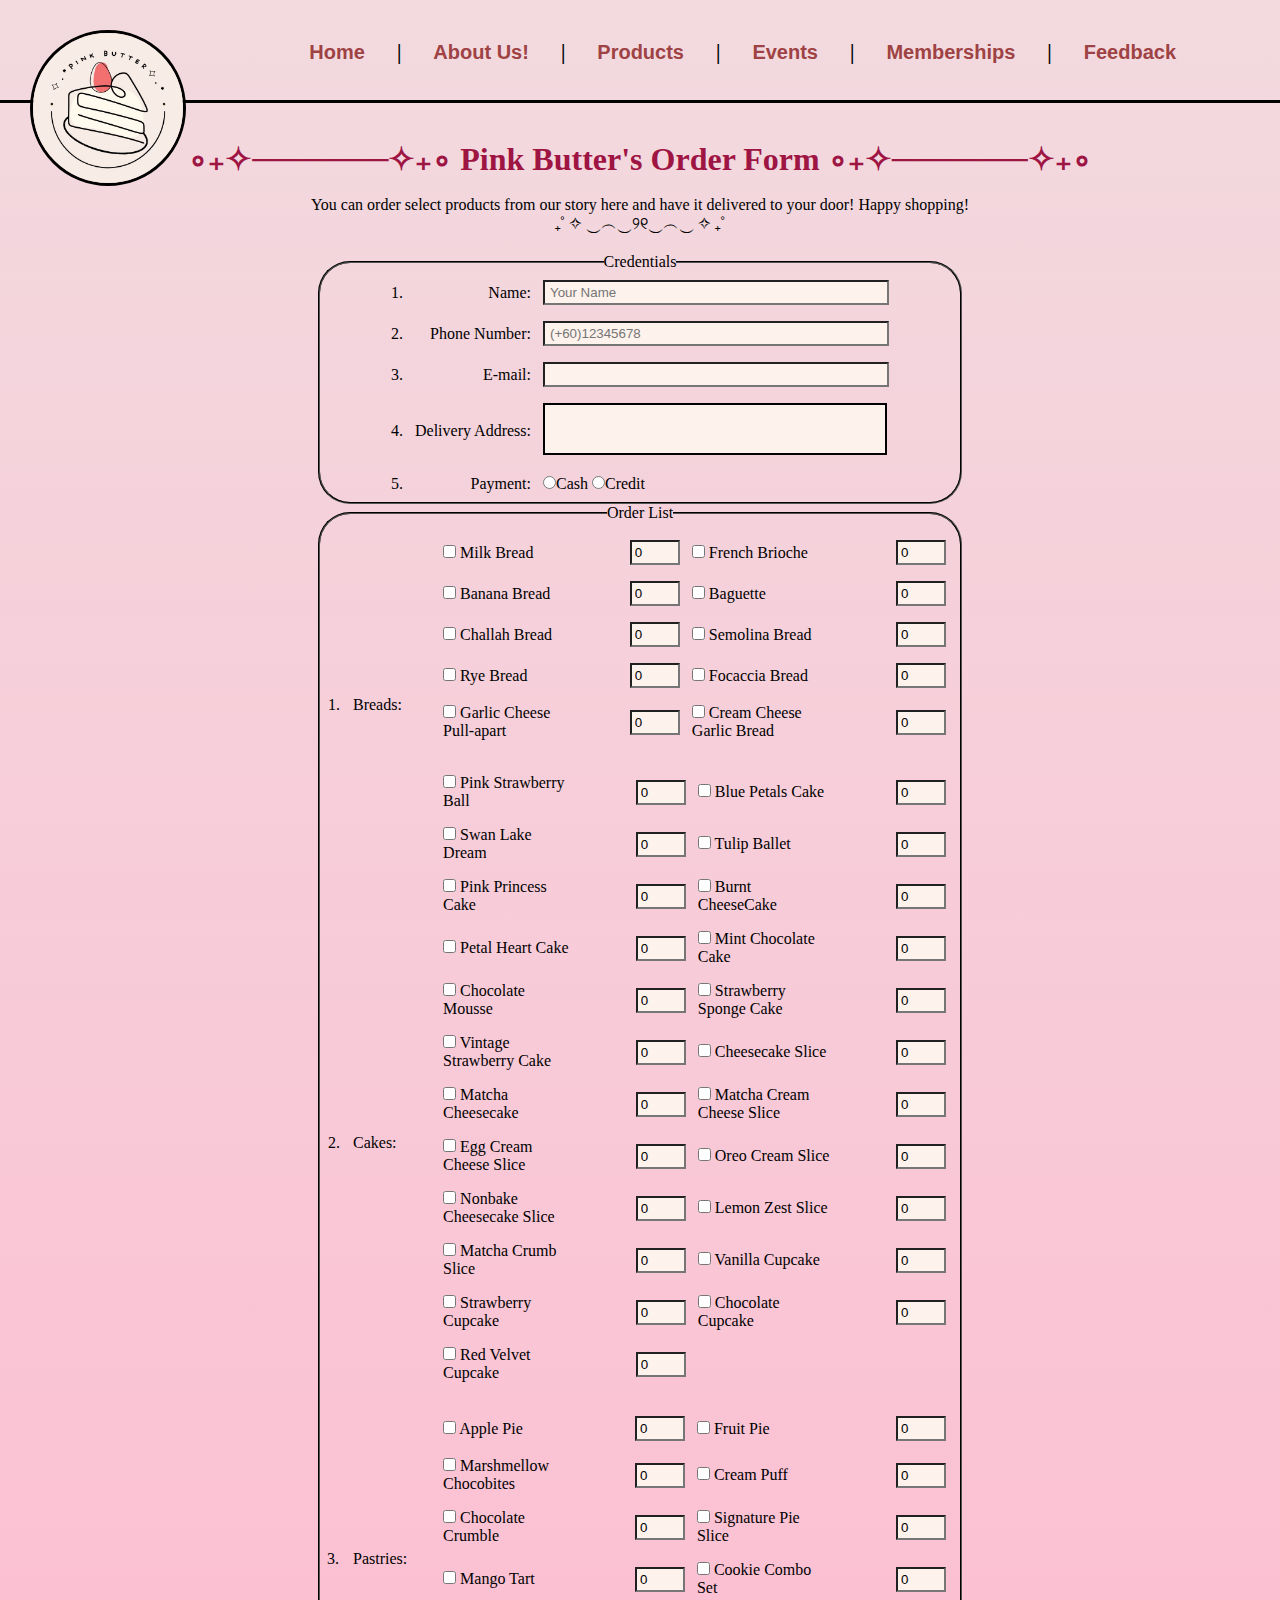
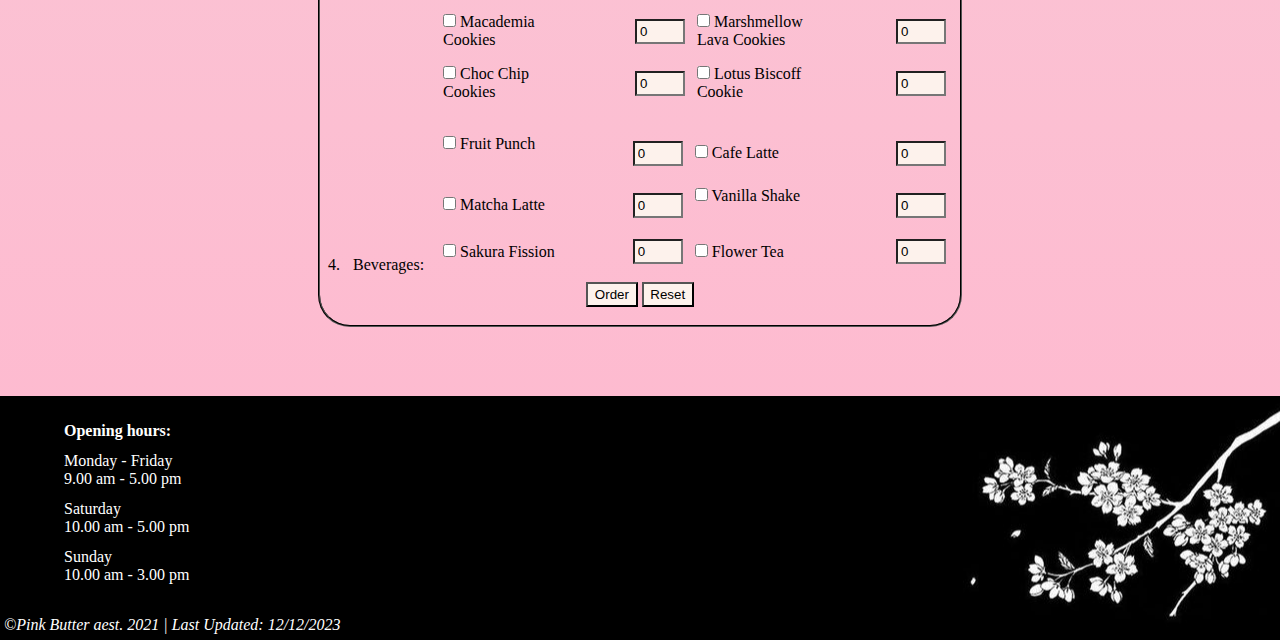
<file: order.html>
<!DOCTYPE html>
	<html lang="en">
	
<!--Description: pink butter order form-->
<!--Author: Michael Wong-->
<!--Date:  -->
<!--Validated OK: -->

    <head>
        <title>Pre-order Form - Pink Butter</title>
		<meta charset="utf-8">
		<meta name="author" content="Crystal">
		<meta name="description" content="About Pink Butter">
		<meta name="keywords" content="Pink, butter, preorder, form, cakes, bread, pastries">

	<link rel="stylesheet" type="text/css" href="style.css">

    </head>    
    
    <body>

	<header>
		<div class="container">
			<img src="images/logo.jpeg" alt="Pink Butter" title="Pink Butter">
			<!--Start of Navbar-->
            <nav class="navbar">
				<ul class="navlinks">
					<li class="navlink"><a href="index.html" target="_self">Home</a></li>
					<li>|</li>
					<li class="navlink menu"><a href=" " target="_self">About Us!</a>
					<ul class="dropdown">
						<li><a href="aboutus.html" target="_self">OUR STORY</a></li>
						<li><a href="pinkcontact.html" target="_self">LOCATION</a></li>
						<li><a href="careers.html" target="_self">CAREERS</a></li>
					</ul>
					</li>
					<li>|</li>
					<li class="navlink menu"><a href=" " target="_self">Products</a>
					<ul class="dropdown">
						<li><a href="BAKERY_COLLECTION.html" target="_self">BAKERY COLLECTIONS</a></li>
						<li><a href="CAKE_COLLECTION.html" target="_self">CAKES COLLECTIONS</a></li>
						<li><a href="PASTRIES_COLLECTION.html" target="_self">PATISSERIE COLLECTIONS</a></li>
						<li><a href="DRINKS_COLLECTION.html" target="_self">DRINKS COLLECTIONS</a></li>
					</ul>
					</li>
					<li>|</li>
					<li class="navlink"><a href="news_and_events.html" target="_self">Events</a></li>
					<li>|</li>
                    <li class="navlink"><a href="membership.html" target="_self">Memberships</a></li>
					<li>|</li>
					<li class="navlink"><a href="feedback.html" target="_self">Feedback</a></li>
				</ul>
			</nav>
			<!--End of Navbar-->
		</div>
	</header>

    <article>

		<h1 class="preorder_h1">𓆩⟡𓆪</h1>
        <h1 class="preorder_h1">∘₊✧──────✧₊∘ Pink Butter's Order Form ∘₊✧──────✧₊∘</h1>

		
		<br>
		
        <p class="preorder_inst">You can order select products from our story here and have it delivered to your door! Happy shopping!</p>
		<p class="preorder_inst">₊˚ ✧ ‿︵‿୨୧‿︵‿ ✧ ₊˚</p>
            <br>

        <form class="preorder_form" name="order" method="post" action="mailto:pinkbutterbakes@gmail.com" enctype="text/plain">
            <fieldset class="preorder_fieldset">
                <legend>Credentials</legend>
                    <table class="preorder_table">
                            <tr>
                                <td>1.</td>
                                <td class="preorder_creditems"><label for="Name">Name:</label></td>
                                <td><input type="text" id="Name" size="40" maxlength="100" placeholder="Your Name" required="required"></td>
                            </tr>

                            <tr>
                                <td>2.</td>
                                <td class="preorder_creditems"><label for="phonenumber">Phone Number:</label></td>
                                <td><input type="text" name="PhoneNumber" id="phonenumber" size ="40" placeholder="(+60)12345678" required="required"></td>
                            </tr>

                            <tr>
                                <td>3.</td>
                                <td class="preorder_creditems"><label for="email">E-mail:</label></td>
                                <td><input type="email" name="Email" id="email" required="required" size="40"></td>
                            </tr>

                            <tr>
                                <td>4.</td>
                                <td class="preorder_creditems"><label for="Address">Delivery Address:</label></td>
                                <td><textarea name="Address" id="Address" rows="3" cols="40" required="required"></textarea></td>
                            </tr>
                    
                            <tr>
                                <td>5.</td>
                                <td class="preorder_creditems">Payment:</td>
                                <td>
                                    <input type="radio" name="Payment" id="cash" value="Cash"><label for="cash">Cash</label>
                                    <input type="radio" name="Payment" id="credit" value="Credit"><label for="credit">Credit</label>
                                </td>
                            </tr>
                        </table>
            </fieldset>

            <fieldset class="preorder_fieldset">
                <legend>Order List</legend>
                    <table class="preorder_table" >
                        <tr>
                            <td class="preorder_itemnum">1.</td>
                            <td class="preorder_itemname">Breads:</td>
                            <td>
                                <table >
                        
                                    <tr>
                                        <td><label for="Milk_Bread"><input type="checkbox" name="Milk_Bread" id="Milk_Bread">  Milk Bread</label></td>
                                        <td class="preorder_rowwidth"><input type=number name=quantity min="0" max="5" value="0"></td>

                                        <td><label for="French_Brioche"><input type="checkbox" name="French_Brioche" id="French_Brioche">  French Brioche</label></td>
                                        <td class="preorder_rowwidth"><input type=number name=quantity min="0" max="5" value="0"></td>
                                    </tr>
                                    
                                    <tr>
                                        <td><label for="Banana_Bread"><input type="checkbox" name="Banana_Bread" id="Banana_Bread">  Banana Bread</label></td>
                                        <td class="preorder_rowwidth"><input type=number name=quantity min="0" max="5" value="0"></td>

                                        <td><label for="Baguette"><input type="checkbox" name="Baguette" id="Baguette">  Baguette</label></td>
                                        <td class="preorder_rowwidth"><input type=number name=quantity min="0" max="5" value="0"></td>
                                    </tr>
            
                                    <tr>
                                        <td><label for="Challah_Bread"><input type="checkbox" name="Challah_Bread" id="Challah_Bread">  Challah Bread</label></td>
                                        <td class="preorder_rowwidth"><input type=number name=quantity min="0" max="5" value="0"></td>

                                        <td><label for="Semolina_Bread"><input type="checkbox" name="Semolina_Bread" id="Semolina_Bread">  Semolina Bread</label></td>
                                        <td class="preorder_rowwidth"><input type=number name=quantity min="0" max="5" value="0"></td>
                                    </tr>
            
                                    <tr>
                                        <td><label for="Rye_Bread"><input type="checkbox" name="Rye_Bread" id="Rye_Bread">  Rye Bread</label></td>
                                        <td class="preorder_rowwidth"><input type=number name=quantity min="0" max="5" value="0"></td>

                                        <td><label for="Focaccia_Bread"><input type="checkbox" name="Focaccia_Bread" id="Focaccia_Bread">  Focaccia Bread</label></td>
                                        <td class="preorder_rowwidth"><input type=number name=quantity min="0" max="5" value="0"></td>
                                    </tr>
            
                                    <tr>
                                        <td><label for="Garlic_Pull_Apart"><input type="checkbox" name="Garlic_Pull_Apart" id="Garlic_Pull_Apart">  Garlic Cheese Pull-apart</label></td>
                                        <td class="preorder_rowwidth"><input type=number name=quantity min="0" max="5" value="0"></td>

                                        <td><label for="Cream_Cheese_Garlic_Bread"><input type="checkbox" name="Cream_Cheese_Garlic_Bread" id="Cream_Cheese_Garlic_Bread">  Cream Cheese Garlic Bread</label></td>
                                        <td class="preorder_rowwidth"><input type=number name=quantity min="0" max="5" value="0"></td>
                                    </tr>
                                </table>
                            </td>
                        </tr>

                        <tr>
                            <td class="preorder_itemnum">2.</td>
                            <td class="preorder_itemname">Cakes:</td>
                            <td>
                                <table >
                        
                                    <tr>
                                        <td><label for="Pink_Strawberry_Cake"><input type="checkbox" name="Pink_Strawberry_Cake" id="Pink_Strawberry_Cake">  Pink Strawberry Ball</label></td>
                                        <td class="preorder_rowwidth"><input type=number name=quantity min="0" max="5" value="0"></td>

                                        <td><label for="Blue_Petals_Cake"><input type="checkbox" name="Blue_Petals_Cake" id="Blue_Petals_Cake">  Blue Petals Cake</label></td>
                                        <td class="preorder_rowwidth"><input type=number name=quantity min="0" max="5" value="0"></td>
                                    </tr>
            
                                    <tr>
                                        <td><label for="Swan_Lake_Cake"><input type="checkbox" name="Swan_Lake_Cake" id="Swan_Lake_Cake">  Swan Lake Dream</label></td>
                                        <td class="preorder_rowwidth"><input type=number name=quantity min="0" max="5" value="0"></td>

                                        <td><label for="Tulip_Ballet_Cake"><input type="checkbox" name="Tulip_Ballet_Cake" id="Tulip_Ballet_Cake">  Tulip Ballet</label></td>
                                        <td class="preorder_rowwidth"><input type=number name=quantity min="0" max="5" value="0"></td>
                                    </tr>
                                    
                                    <tr>
                                        <td><label for="Pink_Princess_Cake"><input type="checkbox" name="Pink_Princess_Cake" id="Pink_Princess_Cake">  Pink Princess Cake</label></td>
                                        <td class="preorder_rowwidth"><input type=number name=quantity min="0" max="5" value="0"></td>

                                        <td><label for="burnt_cheesecake"><input type="checkbox" name="burnt_cheesecake" id="burnt_cheesecake">  Burnt CheeseCake</label></td>
                                        <td class="preorder_rowwidth"><input type=number name=quantity min="0" max="5" value="0"></td>
                                    </tr>
            
                                    <tr>
                                        <td><label for="Petal_Heart"><input type="checkbox" name="Petal_Heart" id="Petal_Heart">  Petal Heart Cake</label></td>
                                        <td class="preorder_rowwidth"><input type=number name=quantity min="0" max="5" value="0"></td>

                                        <td><label for="mint_choc"><input type="checkbox" name="mint_choc" id="mint_choc">  Mint Chocolate Cake</label></td>
                                        <td class="preorder_rowwidth"><input type=number name=quantity min="0" max="5" value="0"></td>
                                    </tr>
            
                                    <tr>
                                        <td><label for="choc_mousse"><input type="checkbox" name="choc_mousse" id="choc_mousse">  Chocolate Mousse</label></td>
                                        <td class="preorder_rowwidth"><input type=number name=quantity min="0" max="5" value="0"></td>

                                        <td><label for="strawberry_sponge"><input type="checkbox" name="strawberry_sponge" id="strawberry_sponge">  Strawberry Sponge Cake</label></td>
                                        <td class="preorder_rowwidth"><input type=number name=quantity min="0" max="5" value="0"></td>
                                    
                                    </tr>

                                    <tr>
                                        <td><label for="Vintage_Strawberry"><input type="checkbox" name="Vintage_Strawberrys" id="Vintage_Strawberry">  Vintage Strawberry Cake</label></td>
                                        <td class="preorder_rowwidth"><input type=number name=quantity min="0" max="5" value="0"></td>

                                        <td><label for="slice_cheesecake"><input type="checkbox" name="slice_cheesecake" id="slice_cheesecake">  Cheesecake Slice</label></td>
                                        <td class="preorder_rowwidth"><input type=number name=quantity min="0" max="5" value="0"></td>
                                    </tr>

                                    <tr>
                                        <td><label for="matcha_cheese"><input type="checkbox" name="matcha_cheese" id="matcha_cheese">  Matcha Cheesecake</label></td>
                                        <td class="preorder_rowwidth"><input type=number name=quantity min="0" max="5" value="0"></td>

                                        <td><label for="matcha_slice"><input type="checkbox" name="matcha_slice" id="matcha_slice">  Matcha Cream Cheese Slice</label></td>
                                        <td class="preorder_rowwidth"><input type=number name=quantity min="0" max="5" value="0"></td>
                                    </tr>

                                    <tr>
                                        <td><label for="egg_slice"><input type="checkbox" name="egg_slice" id="egg_slice">  Egg Cream Cheese Slice</label></td>
                                        <td class="preorder_rowwidth"><input type=number name=quantity min="0" max="5" value="0"></td>

                                        <td><label for="oreo_slice"><input type="checkbox" name="oreo_slice" id="oreo_slice">  Oreo Cream Slice</label></td>
                                        <td class="preorder_rowwidth"><input type=number name=quantity min="0" max="5" value="0"></td>
                                    </tr>

                                    <tr>
                                        <td><label for="oreo_nonbake"><input type="checkbox" name="oreo_nonbake" id="oreo_nonbake">  Nonbake Cheesecake Slice</label></td>
                                        <td class="preorder_rowwidth"><input type=number name=quantity min="0" max="5" value="0"></td>

                                        <td><label for="lemon_zest"><input type="checkbox" name="lemon_zest" id="lemon_zest">  Lemon Zest Slice</label></td>
                                        <td class="preorder_rowwidth"><input type=number name=quantity min="0" max="5" value="0"></td>
                                    </tr>

                                    <tr>
                                        <td><label for="crumb_slice"><input type="checkbox" name="crumb_slice" id="crumb_slice">  Matcha Crumb Slice</label></td>
                                        <td class="preorder_rowwidth"><input type=number name=quantity min="0" max="5" value="0"></td>

                                        <td><label for="vanilla_cup"><input type="checkbox" name="vanilla_cup" id="vanilla_cup">  Vanilla Cupcake</label></td>
                                        <td class="preorder_rowwidth"><input type=number name=quantity min="0" max="5" value="0"></td>
                                    </tr>

                                    <tr>
                                        <td><label for="strawberry_cup"><input type="checkbox" name="strawberry_cup" id="strawberry_cup">  Strawberry Cupcake</label></td>
                                        <td class="preorder_rowwidth"><input type=number name=quantity min="0" max="5" value="0"></td>

                                        <td><label for="choc_cup"><input type="checkbox" name="choc_cup" id="choc_cup">  Chocolate Cupcake</label></td>
                                        <td class="preorder_rowwidth"><input type=number name=quantity min="0" max="5" value="0"></td>
                                    </tr>
                                    
                                    <tr>
                                        <td><label for="velvet_cup"><input type="checkbox" name="velvet_cup" id="velvet_cup">  Red Velvet Cupcake</label></td>
                                        <td class="preorder_rowwidth"><input type=number name=quantity min="0" max="5" value="0"></td>

                                        <td></td>
                                        <td></td>
                                    </tr>
            
                                </table>
                            </td>
                        </tr>

                        <tr>
                            <td class="itemnum">3.</td>
                            <td class="itemname">Pastries:</td>
                            <td>
                                <table >
                        
                                    <tr>
                                        <td><label for="apple_pie"><input type="checkbox" name ="apple_pie" id="apple_pie">  Apple Pie</label></td>
                                        <td class="preorder_rowwidth"><input type=number name=quantity min="0" max="5" value="0"></td>

                                        <td><label for="fruit_pie"><input type="checkbox" name ="fruit_pie" id="fruit_pie">  Fruit Pie</label></td>
                                        <td class="preorder_rowwidth"><input type=number name=quantity min="0" max="5" value="0"></td>
                                    </tr>
                                    
                                    <tr>
                                        <td><label for="marshmellow_pie"><input type="checkbox" name="marshmellow_pie" id="marshmellow_pie">  Marshmellow Chocobites</label></td>
                                        <td class="preorder_rowwidth"><input type=number name=quantity min="0" max="5" value="0"></td>

                                        <td><label for="cream_puff"><input type="checkbox" name="cream_puff" id="cream_puff">  Cream Puff</label></td>
                                        <td class="preorder_rowwidth"><input type=number name=quantity min="0" max="5" value="0"></td>
                                    </tr>
                                    
                                    <tr>
                                        <td><label for="choco_pastry"><input type="checkbox" name="choco_pastry" id="choco_pastry">  Chocolate Crumble</label></td>
                                        <td class="preorder_rowwidth"><input type=number name=quantity min="0" max="5" value="0"></td>

                                        <td><label for="signature_pie"><input type="checkbox" name="signature_pie" id="signature_pie">  Signature Pie Slice</label></td>
                                        <td class="preorder_rowwidth"><input type=number name=quantity min="0" max="5" value="0"></td>
                                    </tr>
                                    
                                    <tr>
                                        <td><label for="mango_tart"><input type="checkbox" name="mango_tart" id="mango_tart">  Mango Tart</label></td>
                                        <td class="preorder_rowwidth"><input type=number name=quantity min="0" max="5" value="0"></td>

                                        <td><label for="cookie_set"><input type="checkbox" name="cookie_set" id="cookie_set">  Cookie Combo Set</label></td>
                                        <td class="preorder_rowwidth"><input type=number name=quantity min="0" max="5" value="0"></td>
                                    </tr>
                                    
                                    <tr>
                                        <td><label for="mac_cookie"><input type="checkbox" name="mac_cookie" id="mac_cookie">  Macademia Cookies</label></td>
                                        <td class="preorder_rowwidth"><input type=number name=quantity min="0" max="5" value="0"></td>

                                        <td><label for="choc_mars_cookie"><input type="checkbox" name="choc_mars_cookie" id="choc_mars_cookie">  Marshmellow Lava Cookies</label></td>
                                        <td class="preorder_rowwidth"><input type=number name=quantity min="0" max="5" value="0"></td>
                                    </tr>

                                    <tr>
                                        <td><label for="choc_chip"><input type="checkbox" name="choc_chip" id="choc_chip">  Choc Chip Cookies</label></td>
                                        <td class="preorder_rowwidth"><input type=number name=quantity min="0" max="5" value="0"></td>

                                        <td><label for="lotus_cookie"><input type="checkbox" name="lotus_cookie" id="lotus_cookie">  Lotus Biscoff Cookie</label></td>
                                        <td class="preorder_rowwidth"><input type=number name=quantity min="0" max="5" value="0"></td>
                                    </tr>
                                    
                                
                                </table>
                            </td>
                            
                        </tr>

                        <tr>
                            <td class="preorder_itemnum">4.</td>
                            <td class="preorder_itemname">Beverages:</td>
                            <td>
                                <table >
                        
                                    <tr>
                                        <td><label for="fruit_punch"><input type="checkbox" name ="fruit_punch" id="fruit_punch">  Fruit Punch &zwnj; &zwnj; &zwnj; &zwnj; &zwnj; &zwnj; &zwnj; &zwnj; &zwnj; &zwnj; &zwnj; &zwnj; &zwnj; &zwnj; &zwnj; &zwnj; &zwnj; </label></td>
                                        <td class="preorder_rowwidth"><input type=number name=quantity min="0" max="5" value="0"></td>

                                        <td><label for="iced_coffee"><input type="checkbox" name ="iced_coffee" id="iced_coffee">  Cafe Latte</label></td>
                                        <td class="preorder_rowwidth"><input type=number name=quantity min="0" max="5" value="0"></td>
                                    </tr>
                                    
                                    <tr>
                                        <td><label for="matcha_latte"><input type="checkbox" name="matcha_latte" id="matcha_latte">  Matcha Latte</label></td>
                                        <td class="preorder_rowwidth"><input type=number name=quantity min="0" max="5" value="0"></td>

                                        <td><label for="vanilla_shake"><input type="checkbox" name="vanilla_shake" id="vanilla_shake">  Vanilla Shake &zwnj; &zwnj; &zwnj; &zwnj; &zwnj; &zwnj; &zwnj; &zwnj; &zwnj; &zwnj; &zwnj; &zwnj; &zwnj; &zwnj; &zwnj; &zwnj; &zwnj; &zwnj;  </label></td>
                                        <td class="preorder_rowwidth"><input type=number name=quantity min="0" max="5" value="0"></td>
                                    </tr>
                                    
                                    <tr>
                                        <td><label for="pink_drink"><input type="checkbox" name="pink_drink" id="pink_drink">  Sakura Fission</label></td>
                                        <td class="preorder_rowwidth"><input type=number name=quantity min="0" max="5" value="0"></td>

                                        <td><label for="flower_tea"><input type="checkbox" name="flower_tea" id="flower_tea">  Flower Tea</label></td>
                                        <td class="preorder_rowwidth"><input type=number name=quantity min="0" max="5" value="0"></td>
                                    </tr>
                                </table>
                            </td>
                        </tr>

                       
                    </table>
                    
                    <p>
                        <input class="preorder_submit" type="submit" value=" Order ">
                        <input class="preorder_reset" type="reset" value=" Reset ">
                    </p>
					<br>
                </fieldset>
            
        </form>

		
		<br>
		
		
    </article>
	
<!--Start of Footer-->
<footer>
    <p class="time"><strong>Opening hours:</strong></p>
    <p class="day">Monday - Friday</p>
    <p class="time">9.00 am - 5.00 pm</p>
    <p class="day">Saturday</p>
    <p class="time">10.00 am - 5.00 pm</p>
    <p class="day">Sunday</p>
    <p class="time">10.00 am - 3.00 pm</p>
    <address><a href="aboutus.html">&copy;Pink Butter</a> aest. 2021 | Last Updated: 12/12/2023</address>
    <button onclick="topFunction()" id="myBtn" title="Go to top">🔝</button>
</footer>
<!--End of Footer-->
<script src="back_to_top.js"></script>
<script src="slideshow.js"></script>

</body>

</html>
</file>
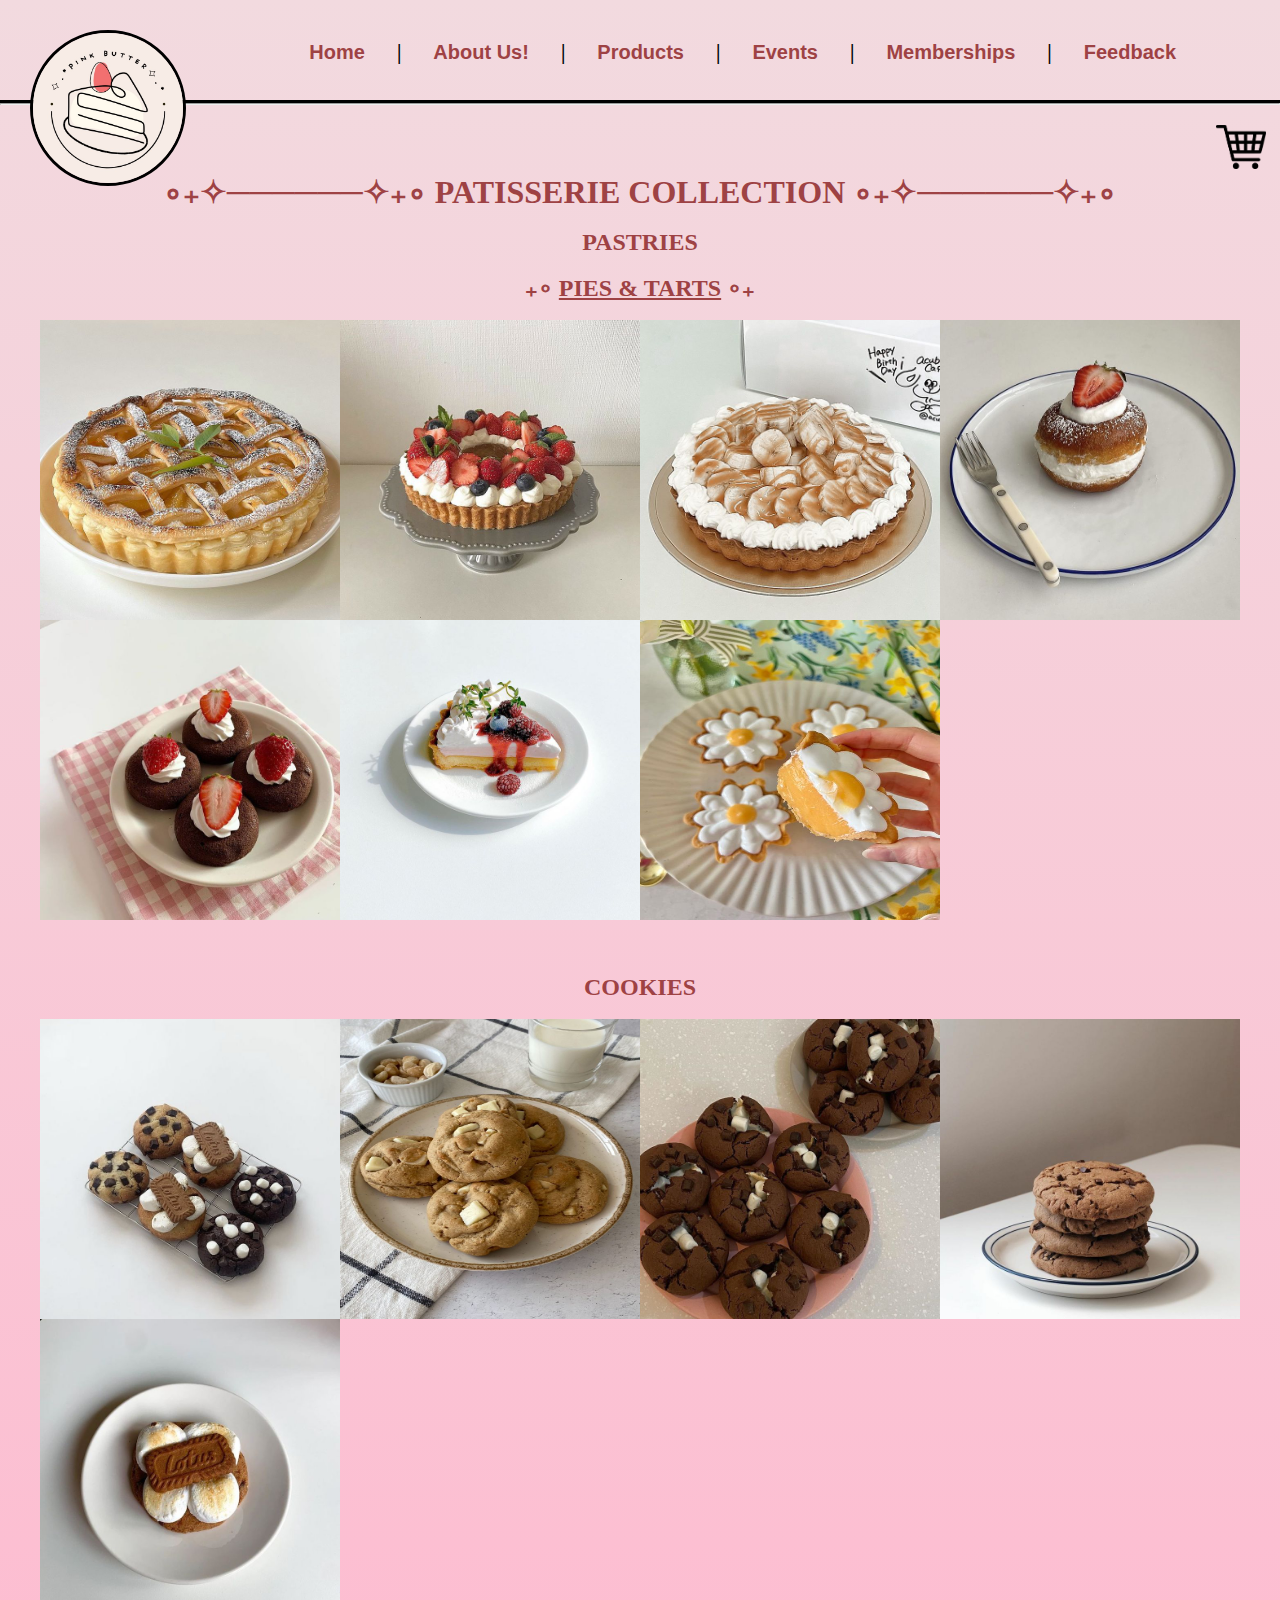
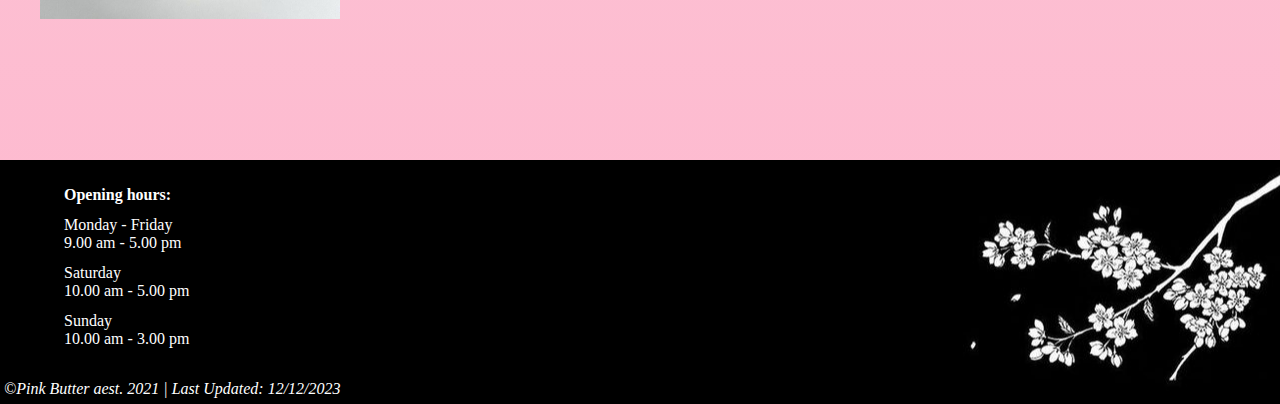
<file: PASTRIES_COLLECTION.html>
<!DOCTYPE html>
<html lang="en">

<head>
    <title>Pastries Collection - Pink Butter</title>
    <meta charset="utf-8">
    <meta name="author" content="Clarice Shim">
	<meta name="description" content="Patisserie Collection">
	<meta name="keywords" content="pastries, cookies">

    <link rel="stylesheet" type="text/css" href="style.css">

</head>

<body>
	<header>
		<div class="container">
			<img src="images/logo.jpeg" alt="Pink Butter" title="Pink Butter">
			<!--Start of Navbar-->
            <nav class="navbar">
				<ul class="navlinks">
					<li class="navlink"><a href="index.html" target="_self">Home</a></li>
					<li>|</li>
					<li class="navlink menu"><a href=" " target="_self">About Us!</a>
					<ul class="dropdown">
						<li><a href="aboutus.html" target="_self">OUR STORY</a></li>
						<li><a href="pinkcontact.html" target="_self">LOCATION</a></li>
						<li><a href="careers.html" target="_self">CAREERS</a></li>
					</ul>
					</li>
					<li>|</li>
					<li class="navlink menu"><a href=" " target="_self">Products</a>
					<ul class="dropdown">
						<li><a href="BAKERY_COLLECTION.html" target="_self">BAKERY COLLECTIONS</a></li>
						<li><a href="CAKE_COLLECTION.html" target="_self">CAKES COLLECTIONS</a></li>
						<li><a href="PASTRIES_COLLECTION.html" target="_self">PATISSERIE COLLECTIONS</a></li>
						<li><a href="DRINKS_COLLECTION.html" target="_self">DRINKS COLLECTIONS</a></li>
					</ul>
					</li>
					<li>|</li>
					<li class="navlink"><a href="news_and_events.html" target="_self">Events</a></li>
					<li>|</li>
                    <li class="navlink"><a href="membership.html" target="_self">Memberships</a></li>
					<li>|</li>
					<li class="navlink"><a href="feedback.html" target="_self">Feedback</a></li>
				</ul>
			</nav>
			<!--End of Navbar-->
		</div>
	</header>
<hr>
    <article>
        <a href="order.html" target="_self"><img class="cart" src="images/cart.png" alt="order"></a>
        <h1 class="product_header">∘₊✧──────✧₊∘ PATISSERIE COLLECTION ∘₊✧──────✧₊∘</h1>
        <br>
        <h2 class="product_header">𓆩⟡𓆪 PASTRIES 𓆩⟡𓆪</h2>
        <br>
        <h2 class="product_header">₊∘ <u>PIES & TARTS</u> ∘₊</h2>
        <br>
	<!-- These images were taken from https://www.pinterest.com/ -->

        <table class="products">
            <tr class="product_container">
                <td class="product_image"><img src="images/apple_pie.jpeg" alt="Apple_Pie" width="300" height="300">
                <div class="product_content">
                    <h2>Apple Pie</h2>
                    <p>RM45.00</p>
                </div>
                </td>
                <td class="product_image"><img src="images/fruit_pie.jpeg" alt="Fruit_Pie" width="300" height="300">
                <div class="product_content">
                    <h2>Fruit Pie</h2>
                    <p>RM45.00</p>
                </div>
                </td>
                <td class="product_image"><img src="images/marshmellow_pie.jpeg" alt="Marshmellow_Pie" width="300" height="300">
                <div class="product_content">
                    <h2>Marshmellow Pie</h2>
                    <p>RM45.00</p>
                </div>
                </td>
                <td class="product_image"><img src="images/cream_puff.jpeg" alt="Cream_Puff" width="300" height="300">
                <div class="product_content">
                    <h2>Cream Puff</h2>
                    <p>RM29.00</p>
                </div>
                </td>
            </tr>

            <tr class="product_container">
                <td class="product_image"><img src="images/choc_.jpeg" alt="Choc_Pastry" width="300" height="300">
                <div class="product_content">
                    <h2>Chocolate Crumble</h2>
                    <p>RM29.00</p>
                </div>
                </td>
                <td class="product_image"><img src="images/signature_pie_slice.jpeg" alt="Signature_Pie_Slice" width="300" height="300">
                <div class="product_content">
                    <h2>Signature Pie Slice</h2>
                    <p>RM29.00</p>
                </div>
                </td>
                <td class="product_image"><img src="images/mango_tart.jpeg" alt="Mango_Tart" width="300" height="300">
                <div class="product_content">
                    <h2>Mango Tart</h2>
                    <p>RM18.00</p>
                </div>
                </td>
            </tr>
        </table>
        
        <br>
        <br>
        <br>
        <h2 class="product_header">𓆩⟡𓆪 COOKIES 𓆩⟡𓆪</h2>
        <br>
        <table class="products">
            <tr class="product_container">
                <td class="product_image"><img src="images/choc_cookie_set.jpeg" alt="Cookie_Set" width="300" height="300">
                <div class="product_content">
                    <h2>Cookie Combo Set</h2>
                    <p>Classic Chip - Biscoff - Marshmellow</p>
                    <p>RM39.00</p>
                </div>
                </td>
                <td class="product_image"><img src="images/white_chocolate_macademia_cookie.jpeg" alt="White_Chocolate_Macademia_Cookie" width="300" height="300">
                <div class="product_content">
                    <h2>Macademia Cookies</h2>
                    <p>(5 per set)</p>
                    <p>RM25.00</p>
                </div>
                </td>
                <td class="product_image"><img src="images/choc_marsh_cookie.jpeg" alt="Chocolate_Marshmellow_Cookie" width="300" height="300">
                <div class="product_content">
                    <h2>Marshmellow Lava Cookies</h2>
                    <p>(5 per set)</p>
                    <p>25.00</p>
                </div>
                </td>
                <td class="product_image"><img src="images/choc_chip_cookie2.jpeg" alt="Chocolate_Chip_Cookie" width="300" height="300">
                <div class="product_content">
                    <h2>Choc Chip Cookie</h2>
                    <p>(5 per set)</p>
                    <p>RM25.00</p>
                </div>
                </td>
            </tr>

            <tr class="product_container">
                <td class="product_image"><img src="images/lotus_cookie.jpeg" alt="Lotus_Cookie" width="300" height="300">
                <div class="product_content">
                    <h2>Lotus Biscoff Cookie</h2>
                    <p>RM7.00</p>
                </div>
            </td>
            </tr>
        </table>

        </article>

        <br>
        <br>
        <br>
        <br>
        <br>
        <!--Start of Footer-->

        <footer>
            <p class="time"><strong>Opening hours:</strong></p>
            <p class="day">Monday - Friday</p>
            <p class="time">9.00 am - 5.00 pm</p>
            <p class="day">Saturday</p>
            <p class="time">10.00 am - 5.00 pm</p>
            <p class="day">Sunday</p>
            <p class="time">10.00 am - 3.00 pm</p>
            <address><a href="aboutus.html">&copy;Pink Butter</a> aest. 2021 | Last Updated: 12/12/2023</address>
            <button onclick="topFunction()" id="myBtn" title="Go to top">🔝</button>
        </footer>
        <!--End of Footer-->
        <script src="back_to_top.js"></script>
        <script src="slideshow.js"></script>       

        </body>

        </html>
</file>
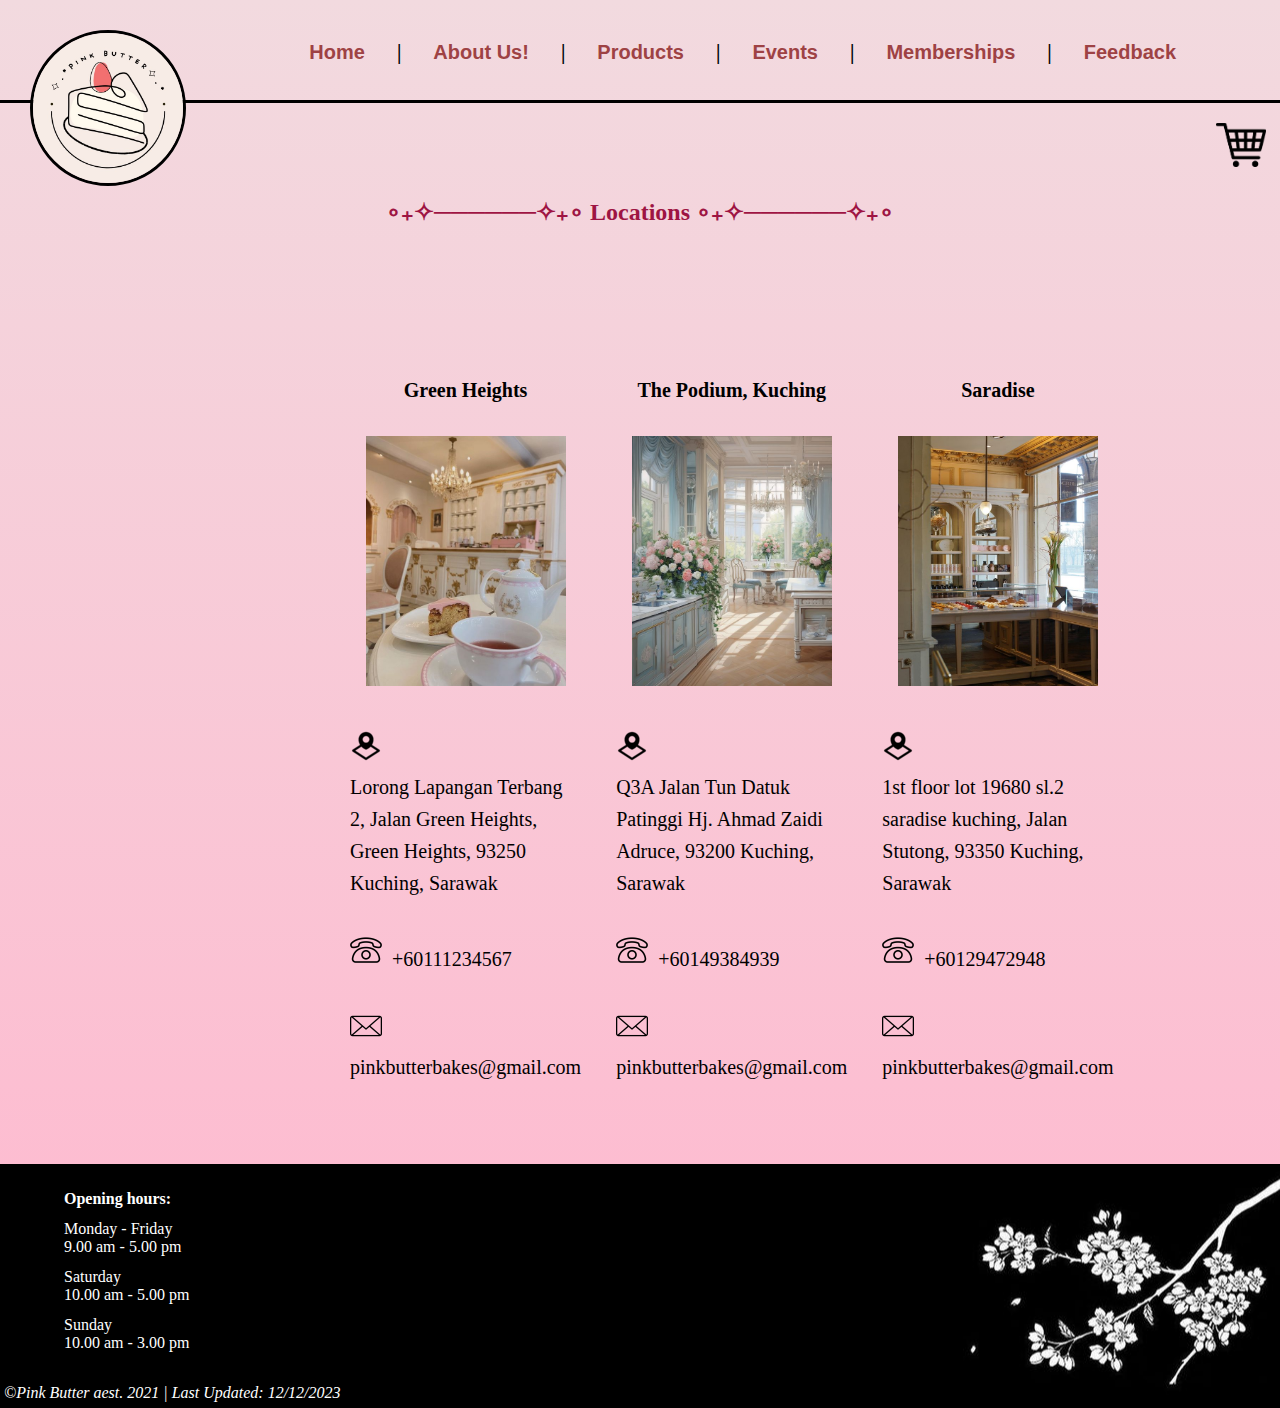
<file: pinkcontact.html>
<!DOCTYPE html>
	<html lang="en">
<!-- Description: Pink Butter Contact Page -->
<!-- Author: Crystal Ong -->
<!-- Date: 2/11/23 -->

<head>
	<meta charset="utf-8">
	<meta name="author" content="Crystal">
	<meta name="description" content="Pink Butter Locations Page">
	<meta name="keywords" content="Pink, Butter, Locations, Information, Page">
	
	<link rel="stylesheet" type="text/css" href="style.css">
	

	
	<title>
		Location -Pink Butter
	</title>
</head>

<body>
	<header>

		<div class="container">
			<img src="images/logo.jpeg" alt="Pink Butter" title="Pink Butter">
			<!--Start of Navbar-->
			<nav class="navbar">
				<ul class="navlinks">
					<li class="navlink"><a href="index.html" target="_self">Home</a></li>
					<li>|</li>
					<li class="navlink menu"><a href=" " target="_self">About Us!</a>
					<ul class="dropdown">
						<li><a href="aboutus.html" target="_self">OUR STORY</a></li>
						<li><a href="pinkcontact.html" target="_self">LOCATION</a></li>
						<li><a href="careers.html" target="_self">CAREERS</a></li>
					</ul>
					</li>
					<li>|</li>
					<li class="navlink menu"><a href=" " target="_self">Products</a>
					<ul class="dropdown">
						<li><a href="BAKERY_COLLECTION.html" target="_self">BAKERY COLLECTIONS</a></li>
						<li><a href="CAKE_COLLECTION.html" target="_self">CAKES COLLECTIONS</a></li>
						<li><a href="PASTRIES_COLLECTION.html" target="_self">PATISSERIE COLLECTIONS</a></li>
						<li><a href="DRINKS_COLLECTION.html" target="_self">DRINKS COLLECTIONS</a></li>
					</ul>
					</li>
					<li>|</li>
					<li class="navlink"><a href="news_and_events.html" target="_self">Events</a></li>
					<li>|</li>
                    <li class="navlink"><a href="membership.html" target="_self">Memberships</a></li>
					<li>|</li>
					<li class="navlink"><a href="feedback.html" target="_self">Feedback</a></li>
				</ul>
			</nav>
			<!--End of Navbar-->
		</div>
						
	</header>
		
	<article>

	
		<a href="order.html" target="_self"><img class="cart" src="images/cart.png" alt="order"></a>		
			<h2 class="contact_bordertop">𓆩⟡𓆪</h2>
			<h2 class="contact_title">∘₊✧──────✧₊∘ Locations ∘₊✧──────✧₊∘</h2>
			<h2 class="contact_borderbtm">𓆩⟡𓆪</h2>
		
	<div class="contact_desc">
		<br>
		<br>
		<br>
		<table class="contact_table">
			<tr class="contact_address">
				<th>Green Heights</th>
				<th>The Podium, Kuching</th>
				<th>Saradise</th>
			</tr>
			
		<!-- These images were taken from https://www.pinterest.com/ -->
		
			<tr class="contact_address">
				<td><img src="images/bakery1.jpg" alt="bakery 1" height=250 width=200></td>
				<td><img src="images/bakery2.jpg" alt="bakery 2" height=250 width=200></td>
				<td><img src="images/bakery3.jpg" alt="bakery 3" height=250 width=200></td>
			</tr>
		<!-- These images were taken from https://icon-icons.com/ -->
			<tr>
				<td><img src="images/address_icon.png" alt="address icon"><br>Lorong Lapangan Terbang 2, Jalan Green Heights, Green Heights, 93250 Kuching, Sarawak</td>
				<td><img src="images/address_icon.png" alt="address icon"><br>Q3A Jalan Tun Datuk Patinggi Hj. Ahmad Zaidi Adruce, 93200 Kuching, Sarawak</td>
				<td><img src="images/address_icon.png" alt="address icon"><br>1st floor lot 19680 sl.2 saradise kuching, Jalan Stutong, 93350 Kuching, Sarawak</td>
			</tr>
			
		<!-- These images were taken from https://icon-icons.com/ -->			
			
			<tr>
				<td><img src="images/phone_icon.png" alt="phone icon">&nbsp; +60111234567</td>
				<td><img src="images/phone_icon.png" alt="phone icon">&nbsp; +60149384939</td>
				<td><img src="images/phone_icon.png" alt="phone icon">&nbsp; +60129472948</td>
			</tr>
			
		<!-- These images were taken from https://icon-icons.com/ -->			
			
			<tr>
				<td><img src="images/email.icon.png" alt="email icon">pinkbutterbakes@gmail.com</td>
				<td><img src="images/email.icon.png" alt="email icon">pinkbutterbakes@gmail.com</td>
				<td><img src="images/email.icon.png" alt="email icon">pinkbutterbakes@gmail.com</td>
			</tr>
			
		</table>
	</div>
		
		
	</article>
<!--Start of Footer-->
<footer>
	<p class="time"><strong>Opening hours:</strong></p>
	<p class="day">Monday - Friday</p>
	<p class="time">9.00 am - 5.00 pm</p>
	<p class="day">Saturday</p>
	<p class="time">10.00 am - 5.00 pm</p>
	<p class="day">Sunday</p>
	<p class="time">10.00 am - 3.00 pm</p>
	<address><a href="aboutus.html">&copy;Pink Butter</a> aest. 2021 | Last Updated: 12/12/2023</address>
	<button onclick="topFunction()" id="myBtn" title="Go to top">🔝</button>
</footer>
<!--End of Footer-->
<script src="back_to_top.js"></script>
<script src="slideshow.js"></script>	
</body>

</html>
</file>
<file: style.css>
body{	
    background-image:linear-gradient(#F2DADF,#FFB7CE);
    background-repeat: repeat-x;
}
.container>img{
    width: 150px;
    height: 150px;
    margin-top: 30px;
    margin-left: 30px;
    border-radius: 50%;
    border: 3px solid black;
}
*{			
    margin:0;
    padding:0;
}	
.container{
    display: flex;
    font-size: 14px;
    height:100px;
    position: relative;
    min-width: 500px;
    max-width: 100%;
    border-bottom: 3px solid black;
}
.navbar{
    height:35px;
    padding: 0.5rem 1.5rem;
    background:none;
    border-radius: 1rem;
    font-size: 20px;
    font-weight: bold;
    margin:auto;
    margin-right: 5%;
}
.navlinks{
    display:flex;
    gap:2rem;
}
.navlinks, .dropdown li{
    list-style:none;
    height:100%;
    padding:0.5rem 1rem;
    font-weight: 600;
    cursor: pointer;
}
.container a{
    font-family:"Lucida Handwriting",sans-serif;
    text-decoration: none;
    color:#9E4244;
}

.dropdown{
    position: absolute;
    padding: 0.5rem 0;
    margin:0.5rem -0.5rem;
    background: antiquewhite;
    color:black;
    box-shadow:0 4px 12px black;
    border-radius: 0.5em;
    font-size:16px;
    display:none;
    z-index:99;
}

.navlink:hover{
    text-decoration:underline;
    font-weight:bold;
    color:#d99b5c;		
}
.menu:hover .dropdown{
    display:block;	
}
.menu a{
    display:flex;
}

.dropdown li:hover{
    background:black;
    color:#fff;
    border-radius:0.5rem;
}            
.navlink, .navlink menu{
    text-align:center;
}
.cart{
    margin-top:20px;
    margin-left:95%;
    width:50px;
    height: auto;
}
/*Start of CSS for index*/
.index_purpose{
    background:rgba(218,165,220,0.4);
    text-align: center;
    margin-top: 3%;
    margin-bottom:2%;
    margin-right:20%;
    margin-left:20%;
    padding:4%;
    line-height:1.5;
}
.index_purpose>p{
    font-size:18px;
}
.index_h1{
    margin: 20px;
    font-size:40px;
}
.index_table{
    width:100%;
    text-align: center;
    margin: auto;
    border-collapse:collapse;
}
.index_table td{
    padding: 10px;
    width:50%;
}
.index_name{
    text-align:left;
}
.index_desc{
    text-align:left;
}
.index_tr1{
    background-color:rgba(252,148,175,0.5);
}
.index_tr2{
    background-color:rgba(252,148,175,0.3);
}
.index_tr3{
    background-color:rgba(252,148,175,0.6);
}
.index_img1{
    margin:1%;
    box-shadow: 8px 8px rgba(252,148,175,0.6);
}
.index_img2{
    margin:1%;
    box-shadow: 8px 8px rgba(252,148,175,0.5);
}
.index_img3{
    margin:1%;
    box-shadow: 8px 8px rgba(252,148,175);
}
.index_table td img{
    outline: 15px solid rgba(255,255,255, 0.5);
    outline-offset: -10px;
}
.index_slideshow_container{
      max-width: 1000px;
      position: relative;
      margin: auto;
}
.index_posters{
	width:100%;
}
/* Next & previous buttons */
.index_prev, .index_next{
      cursor: pointer;
     position: absolute;
      top: 50%;
      width: auto;
      padding: 15px;
      margin-top: -22px;
      color: white;
    font-family:sans-serif;
      font-weight: bold;
      font-size: 24px;
      transition: 0.6s ease;
      border-radius: 0 3px 3px 0;
      user-select: none;
}
.index_next {
      right: 0;
      border-radius: 3px 0 0 3px;
}
.index_prev:hover, .index_next:hover {
      background-color: rgba(0,0,0,0.8);
}
.index_dot {
      cursor: pointer;
      height: 15px;
      width: 15px;
      margin: 0 2px;
      background-color: #bbb;
      border-radius: 50%;
      display: inline-block;
      transition: background-color 0.6s ease;
}
.active, .index_dot:hover {
      background-color: #717171;
}
/* Fading animation */
.fade {
      animation-name: fade;
      animation-duration: 1.5s;
}
@keyframes fade {
      from {opacity: .4} 
      to {opacity: 1}
}
.index_disclaimer{
    padding:1%;
    text-align:left;
    margin:2%;
    margin-right:5%;
    margin-left:76%;
    background:url(images/stamp.jpg)center,url(images/pink_stamp.jpg);
    background-blend-mode:overlay;
    border:3px dashed black;
}
.index_dis{
    font-weight:bold;
}
.news_news_image{
    margin-top:3%;
    margin-bottom:2%;
    width:80%;
    height:auto;
    border-radius:20px;
    box-shadow:2px 2px black;
}
.news_news{
    margin:auto;
    margin-right:25%;
    margin-left:30%;
    border-bottom:2px solid #CD853F;
}
.news_events,.news_date{
    font-family:"times new roman",sans-serif;
}
.news_date{
    color:#CD853F;
}
.news_description{
    margin-top:2%;
    margin-bottom:2%;

}
.news_brand{
    font-style:italic;
}
/* Start of CSS for career form */
.careers_form_job_form{
    margin-top:2%;
    margin-left:15%;
}
.careers_form_form{
    margin-top:1%;
    margin-bottom:1%;
    font-size:17px;
}
.careers_form_drag_drop{
    margin-right:30%;
    padding:3%;
    border:2px dashed black;
    border-radius:10px;
    background-color:
    rgb(188, 230, 243)

}
.careers_form_submit{
    float:right;
    margin:2%;
    padding:1%;
    border-radius:20px;
    font-weight:bold;
}
.careers_form_submit:hover{
    transform:scale(1.05);
}
.careers_form_appli{
    position:absolute;
    top:30%;
    left:76%;
    writing-mode:vertical-lr;
    text-orientation:upright;
    font-size:35px;
    font-weight:bold;
    font-family:'Times New Roman', sans-serif;
}
.careers_form_for{
    position:absolute;
    top:30%;
    left:80%;
    writing-mode:vertical-lr;
    text-orientation:upright;
    font-size:35px;
    font-weight:bold;
    font-family:'Times New Roman', sans-serif;
}
/* End of CSS for career form */
/* Start of CSS for products pages (4) */
.product_header{
    text-align: center;
    color:  #9E4244;

}

.products{
    margin: 0 auto;
    border-spacing: 0;
    border-collapse: collapse;
    line-height:0px;
    width: 70%;
}

.product_image{
    width: 100%;
    height: 100%;
    position: relative;
    padding: 0;
}

.product_content{
    width: 100%;
    height: 100%;
    top: 0;
    left: 0;
    position: absolute;
    background: rgba(0,0,0,0.6);
    justify-content: center;
    align-items: center;
    flex-direction: column;
    opacity: 0;
    transition: 0.6s;
    text-align: center;
}

.product_content:hover{
    opacity: 1;
}
.product_content h2{
    font-size: 20px;
    color: white;
    margin-bottom: 15px;
    padding-top: 40%;
}

.product_content p{
    font-size: 15px;
    color: #FFB8C9;
    padding-top: 5%;
}

/*End of CSS for products (4) */

/* Start os CSS for footer */
footer{
    color:white;
    margin-top:4%;
    background-image:url(images/flower_footer.jfif);
    background-repeat:no-repeat;
    background-position:right;
    background-color:black;
    padding-top:2%;
    padding-left:5%;
    padding-bottom:2%;
}
footer a{
    text-decoration:none;
    color:white;
}
footer a:hover{
    text-decoration:underline;
}
.day{
    margin-top:1%;
}
.time{
    margin-bottom:1%;
}
address{
    position:relative;
    top:20px;
    right:60px;
}
#myBtn{
    display: none;
      position: fixed;
      bottom: 20px;
      right: 30px;
      z-index: 99;
      font-size: 18px;
      border: none;
      outline: none;
      background-color:#F2DADF;
      color:black;
      cursor: pointer;
      padding: 10px;
      border-radius: 4px;
    font-size:30px;
}
#myBtn:hover {
     background-color:#ffdfe6;
}
/* End of CSS for footer */
/* Start of CSS for locations */
.contact_title, .contact_bordertop, .contact_borderbtm{
    color:#9E1443;
    text-align:center;
    }
    
.contact_desc{
    font-size:20px;
    line-height:1.6;
    padding-left:20%;
    padding-right:20%;
    width:50%;
    margin-left:auto;
    margin-right:auto;
    }	
.contact_table{
    border-collapse: separate;
    border-spacing: 25px;
    text-align:left;
    }
.contact_address{
    text-align:center;
    }
/* End of CSS for locations */
/* Start of CSS for about us */
.aboutus_title{
    font-size:25px;
    font-weight:bold;
    color:#9E4244;
    text-align:center;
    }

.aboutus_links a{
    text-decoration:none;
    }
    
.aboutus_links a, .links a:visited{
    font-weight:bold;
    text-decoration:none;
    color:#9E4244;				
    }
    
.aboutus_links a:hover{
    text-decoration:underline;
    text-decoration-color:#d99b5c;
    cursor: pointer;
    }

.aboutus_desc{
    font-size:20px;
    text-align:center;
    line-height:1.6;
    width:50%;
    margin:0 auto;
    }

.aboutus_table{
    border-spacing:10px;
    margin-left:auto;
    margin-right:auto;
    }		

.aboutus_table img{
    border:2px solid #A9A9A9;
    }
/* End of CSS for about us */
/* Start of CSS for membership page */
.membership_article{
    font-size:17px;
    }
    
.membership_row1{
    width: 30%;
    margin-left: 3%;
    margin-top:20px;
    margin-bottom:20px;
    float:left;
    text-align:center;
}

.membership_r1,.membership_r2{
    line-height:1.6;
    margin:auto 0;
}

.membership_row2{
    width:30%;
    margin-left: 13%;
    float:left;
    text-align:center;
    padding-top:30px;
    padding-bottom:30px;
    
}
.membership_intro{
    margin-top: 30px;
    margin-bottom: 25px
    }
    
.membership_intro,.membership_border{
    text-align:center;
    }
    
.membership_heading{
    text-align:center;
    color:#9E1443;
}

.membership_benefits,.membership_title{
    font-size:19px;
    font-weight:bold;
    color:#51122C
    }
.membership_ol{
    list-style-position:outside;
}

.membership_ol{
    margin-left:25%;
    width:50%;   
}

.membership_ul{
    list-style-type: none;
}

.membership_step{
    line-height:1.6;
    margin-bottom:20px; 
}

.membership_list, .membership_hr{
    clear:both;
}

.membership_hr{
    border:1.5px solid #A9A9A9;
    border-style:dashed;

}

.membership_intro2{
    text-align:center;
    margin-top: 30px;
    margin-bottom: 15px
}

.membership_link{
    text-align:right;
    margin-right:50px;
}

.membership_button{
    background-color: rgb(122, 24, 70);
    color:rgb(196, 173, 172);
    border-radius:1em;
    padding:10px;
    padding-left:12px;
    padding-right:12px;
    text-decoration: none;
}
/* End of CSS for membership page */
/* Start of CSS for preorder form */
.preorder_h1{
    font-family:"Times New Roman";
    color:#9E1443;
    text-align:center;
}
.preorder_inst{
    text-align:center;
    }

legend{
    text-align:center;  
}

.preorder_table{
    margin:auto;
}            

.preorder_table td{
    padding-top:7px;
    padding-bottom:7px;
}

tr>td{
    padding:5px;
}

.preorder_itemnum{
    padding-left:6px;
    padding-right:6px;
}

.preorder_itemname, .preorder_itemnum{
    position:relative;
    top:65px;
}

.preorder_creditems{
    text-align:right;
}

.preorder_fieldset{
    margin-bottom:20px;
    border-color:black;
    border-radius: 2em;
    width:50%;
    margin: 0 auto;
}

.preorder_rowwidth{
    width:100px;
    text-align:right;
}

fieldset>p{
    text-align:center;
}

input{
    background-color:#FDF2EC;
    }
    
textarea{
    padding-top:3px;
    padding-left:5px;
    background-color:#FDF2EC;
    border:2px solid black;
    resize:none;
    }
.preorder_article{
    font-size:19px;
    }
    
.preorder_form input[type=text]{
    padding-top:3px;
    padding-bottom:3px;
    padding-left:5px;
    }    

.preorder_form input[type=email]{
    padding-top:3px;
    padding-bottom:3px;
    padding-left:5px;
    }
    
.preorder_form input[type=submit]{
    padding:3px;
    }
    
.preorder_form input[type=reset]{
    padding:3px;
    }
    
.preorder_form input[type=number]{
    padding:3px;
    }
/* End of CSS for preorder Form */
/* Start of CSS for Feedback Form */
			
.feedback_introduction{
    line-height:1.6;
    }
    
.feedback_article>p{
    text-align:center;
}

.feedback_article{
    font-size:19px;
    }
.thumb{
        width: 8%;
        height: 8%
    }

.feedback_heading{
        font-size:27px;
        text-align:center;
        color:#9E1443;
    }
.comments td{
        padding:5px
    }

.feedback_submission{
        text-align: center;
    }



legend{
    text-align:center;  
}

.feedback_table{
    margin:auto;
}            

.feedback_table td{
    padding-top:7px;
    padding-bottom:7px;
}

tr>td{
    padding:5px;
}

.feedback_itemnum{
    padding-left:6px;
    padding-right:6px;
}

.feedback_itemname{
    position:relative;
    top:65px;
}

.feedback_fieldset{
    margin-bottom:20px;
    border-color:black;
    border-radius: 2em;
    width:50%;
    margin: 0 auto;
}

.feedback_rowwidth{
    width:40px;
    text-align:right;
}

fieldset>p{
    text-align:center;
}

input{
    background-color:#FDF2EC;
    }

textarea{
    padding-top:3px;
    padding-left:5px;
    background-color:#FDF2EC;
    border:2px solid black;
    resize:none;
    }

.feedback_buttons{
    padding:10px;
    text-align: center;
}

.feedback_input{
    text-align: left;
    position: relative;
    left:12px;
    padding:10px 
}

.feedback_form input[type=text]{
    padding-top:3px;
    padding-bottom:3px;
    padding-left:5px;
    }
    
.feedback_form input[type=select]{
    padding:3px 0px 3px 5px;
    }
    
.feedback_buttons input[type=submit]{
    padding:3px;
    }
    
.feedback_buttons input[type=reset]{
    padding:3px;
    }
    
.feedback_form input[type=range]{
    padding:5px;
    }
/* End of CSS for feedback form */
/* Start of CSS for Career Form */
.careers_requirement{
    position:relative;
}
.careers_career{
    display:block;
    margin:auto;
    box-shadow: 8px 8px rgba(0, 0, 0);
    outline: 15px solid rgba(255, 150, 183, 0.5);
    outline-offset: -10px;
}
.careers_rules{
    position:absolute;
    top:50%;
    left:50%;
    transform: translate(-50%, -50%);
    line-height:2;
    font-size:20px;
}
.careers_link{
    padding:4px;
    font-weight:bold;
    border-radius:5px;
	color:#fa9fbc;
    text-decoration:none;
	background-color:#E1E1E1;
	border:1px solid black;
}
.careers_link:hover{
    background-color:rgb(223, 223, 223);
    padding:5px;
	color:#e15481;
}
.careers_feather_pen{
    width:650px;
    height:auto;
    position:absolute;
    top:60%;
    left:55%;
}
/* End of CSS for Career Form */
/* Start of CSS for membership Form */
.membership_form{
    padding: 10% 15%;
    background-image: url(membership_form_bg.jpg);
    background-repeat:repeat;

}
.membership_heading{
    font-family: Lucida;
    color: #9E4244;
    font-size: 29px;
    text-align: center;
}
.form_options{
    height: 65px;
}

.membership_form p{
    font-size: 19px;
    font-family: sans-serif;
}

.form_list_text{
    font-size: 19px;
    width: 101%;
}

.form_button{
    height:50px; 
    width:240px; 
    font-size:19px;
    background-color: #9E4244; 
    color:white; 
    border:none;
}
/*End of CSS for membership Form */
</file>
